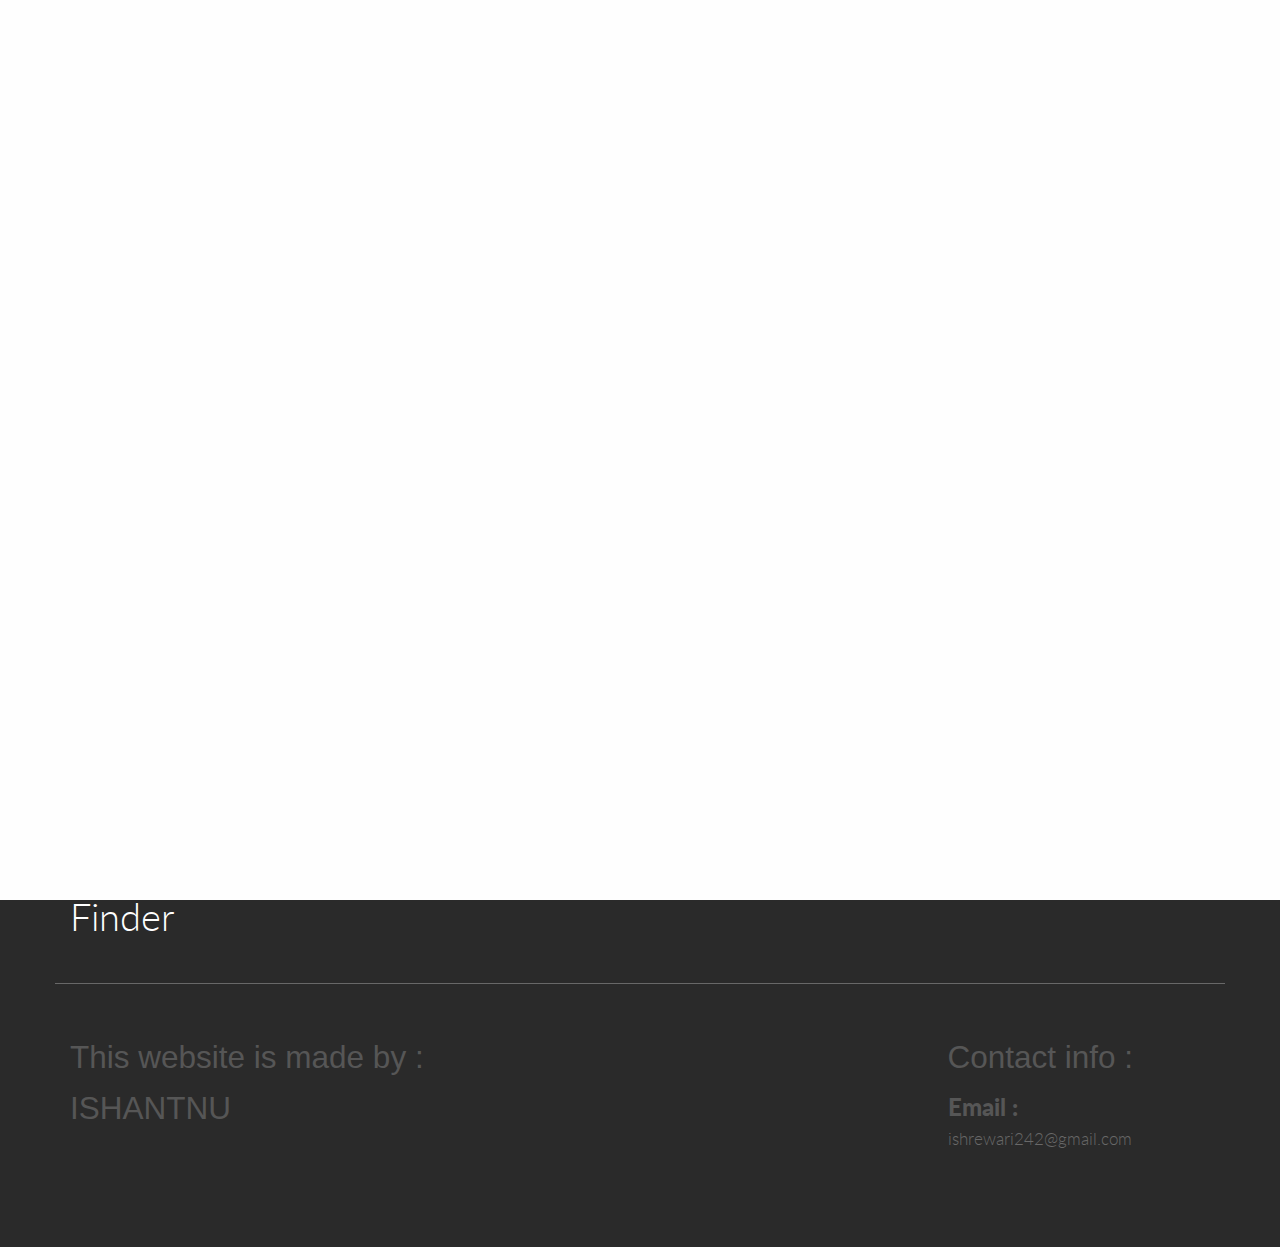
<file: Accomodation_finder-master/index.html>
<!doctype html>
<!--[if lt IE 7]>      <html class="no-js lt-ie9 lt-ie8 lt-ie7" lang=""> <![endif]-->
<!--[if IE 7]>         <html class="no-js lt-ie9 lt-ie8" lang=""> <![endif]-->
<!--[if IE 8]>         <html class="no-js lt-ie9" lang=""> <![endif]-->
<!--[if gt IE 8]><!--> <html class="no-js" lang=""> <!--<![endif]-->
    <head>
        <meta charset="utf-8">
        <meta http-equiv="X-UA-Compatible" content="IE=edge,chrome=1">
        <title>Accomodation Finder</title>
        <meta name="description" content="">
        <meta name="viewport" content="width=device-width, initial-scale=1">
        <link rel="apple-touch-icon" href="apple-touch-icon.png">

        <!--<link href='https://fonts.googleapis.com/css?family=Titillium+Web:400,200,300,600,700' rel='stylesheet' type='text/css'>-->
        <link rel="stylesheet" href="assets/css/fonticons.css">
        <link rel="stylesheet" href="assets/fonts/stylesheet.css">
        <link rel="stylesheet" href="assets/css/font-awesome.min.css">
        <link rel="stylesheet" href="assets/css/bootstrap.min.css">
        <!--        <link rel="stylesheet" href="assets/css/bootstrap-theme.min.css">-->


        <!--For Plugins external css-->
        <link rel="stylesheet" href="assets/css/plugins.css" />

        <!--Theme custom css -->
        <link rel="stylesheet" href="assets/css/style.css">

        <!--Theme Responsive css-->
        <link rel="stylesheet" href="assets/css/responsive.css" />

        <script src="assets/js/vendor/modernizr-2.8.3-respond-1.4.2.min.js"></script>
    </head>
    <body data-spy="scroll" data-target="#navmenu">
        <!--[if lt IE 8]>
            <p class="browserupgrade">You are using an <strong>outdated</strong> browser. Please <a href="http://browsehappy.com/">upgrade your browser</a> to improve your experience.</p>
        <![endif]-->
		<div class='preloader'><div class='loaded'>&nbsp;</div></div>
        <!--Home page style-->
        <header id="main_menu" class="header">
            <div class="main_menu_bg navbar-fixed-top">
                <div class="container">
                    <div class="row">
                        <div class="nave_menu wow fadeInUp" data-wow-duration="1s">
                            <nav class="navbar navbar-default" id="navmenu">
                                <div class="container-fluid">
                                    <!-- Brand and toggle get grouped for better mobile display -->
                                    <div class="navbar-header">
                                        <button type="button" class="navbar-toggle collapsed" data-toggle="collapse" data-target="#bs-example-navbar-collapse-1" aria-expanded="false">
                                            <span class="sr-only">Toggle navigation</span>
                                            <span class="icon-bar"></span>
                                            <span class="icon-bar"></span>
                                            <span class="icon-bar"></span>
                                        </button>
                                        <a class="navbar-brand" href="#"><h1 style = "color: white;">Accomodation Finder</h1></a>
                                    </div>

                                    <!-- Collect the nav links, forms, and other content for toggling -->
                                    <div class="collapse navbar-collapse" id="bs-example-navbar-collapse-1">

                                        <ul class="nav navbar-nav navbar-right">
                                            <li class="active"><a href="#home">Home</a></li>
                                            <li><a href="form.html">Register hostel</a></li>
                                            <li><a href="search.php">Search</a></li>
                                            <!-- <li><a href="#clients">About us</a></li> -->

                                        </ul>
                                    </div>
                                </div>
                            </nav>
                        </div>
                    </div>

                </div>

            </div>
        </header> <!--End of header -->



        <!-- <section id="home" class="home">
            <div class="home-overlay-fluid">
                <div class="container">
                    <div class="row">
                        <div class="main_slider_area">
                            <div class="slider">
                                <div class="single_slider wow fadeIn" data-wow-duration="2s">
                                    <h3 style="color:white;">Hey, there!</h3>
                                    <h3 style="color:white;">Finding your stay just got easier....</h3>
                                </div>

                            </div>
                        </div>
                    </div>
                </div>
            </div>
        </section> -->

        <div id="myCarousel" class="carousel slide" data-ride="carousel">
            <!-- Indicators -->
            <ol class="carousel-indicators">
              <li data-target="#myCarousel" data-slide-to="0" class="active"></li>
              <li data-target="#myCarousel" data-slide-to="1"></li>
              <li data-target="#myCarousel" data-slide-to="2"></li>
            </ol>

            <!-- Wrapper for slides -->
            <div class="carousel-inner">

              <div class="item active">
                <img src="assets/images/1.jpg" alt="Los Angeles" style="width:100%;height:640px;">
                <div class="carousel-caption">
                  <h3>Hey, there !!</h3>
                  <p style="color:white;">find the perfect hostel !</p>
                </div>
              </div>

              <div class="item">
                <div class="slider-size">
                  <img src="assets/images/2.jpg" alt="Chicago" style="width:100%; height:640px;">
                </div>
                <div class="carousel-caption">
                  <h3>Register</h3>
                  <p style="color:white;">Register your hostel if your hostel is not listed..</p>
                </div>
              </div>

              <div class="item">
                <img src="assets/images/3.jpg" alt="New York" style="width:100%;height:640px;">
                <div class="carousel-caption">
                  <h3>Search by area</h3>
                  <p style="color:white;">Get all the hostels and PGs in the area..</p>
                </div>
              </div>

            </div>

            <!-- Left and right controls -->
            <a class="left carousel-control" href="#myCarousel" data-slide="prev">
              <span class="glyphicon glyphicon-chevron-left"></span>
              <span class="sr-only">Previous</span>
            </a>
            <a class="right carousel-control" href="#myCarousel" data-slide="next">
              <span class="glyphicon glyphicon-chevron-right"></span>
              <span class="sr-only">Next</span>
            </a>
          </div>

        <section id="register" class="register">
            <div class="container-fullwidth">
                <div class="row text-center">
                    <div class="col-sm-6 col-xs-6 no-padding">
                        <div class="single_register single_login">
                            <a href="search.php">Search for a Hostel</a>
                        </div>
                    </div>
                    <div class="col-sm-6 col-xs-6 no-padding">
                        <div class="single_register">
                            <a href="form.html">Register your Hostel</a>
                        </div>
                    </div>
                </div>
            </div>
        </section>



        <section id="footer" class="footer sections">
            <div class="container">
                <div class="row">
                    <div class="main_footer wow fadeInDown" data-wow-duration="2s">
                        <div class="col-sm-3 col-xs-12">
                            <div class="footer_logo">
                                <a href=""><h2 style="color: white";>Accomodation Finder</h2></a>
                            </div>
                        </div>

                    </div>
                </div>

                <div class="row">
                    <div class="footer_bottom_area">
                        <div class="col-sm-9 col-xs-12">
                          <h3>This website is made by :</h3>
                          <h3>ISHANTNU</h3>
                        </div>

                        <div class="col-sm-3 col-xs-12">
                          <h3>Contact info :</h3>
                          <h4>
                            <label>Email :</label>
                            <p>
                              ishrewari242@gmail.com
                            </p>
                          </h4>
                        </div>
                    </div>
                </div>

            </div>
        </section><!-- End of footer3 section -->








        <!-- STRAT SCROLL TO TOP -->

        <div class="scrollup">
            <a href="#"><i class="fa fa-chevron-up"></i></a>
        </div>

        <script src="assets/js/vendor/jquery-1.11.2.min.js"></script>
        <script src="assets/js/vendor/bootstrap.min.js"></script>
        <script src="assets/js/jquery.easypiechart.min.js"></script>

        <script src="assets/js/plugins.js"></script>
        <script src="assets/js/main.js"></script>

    </body>
</html>
</file>
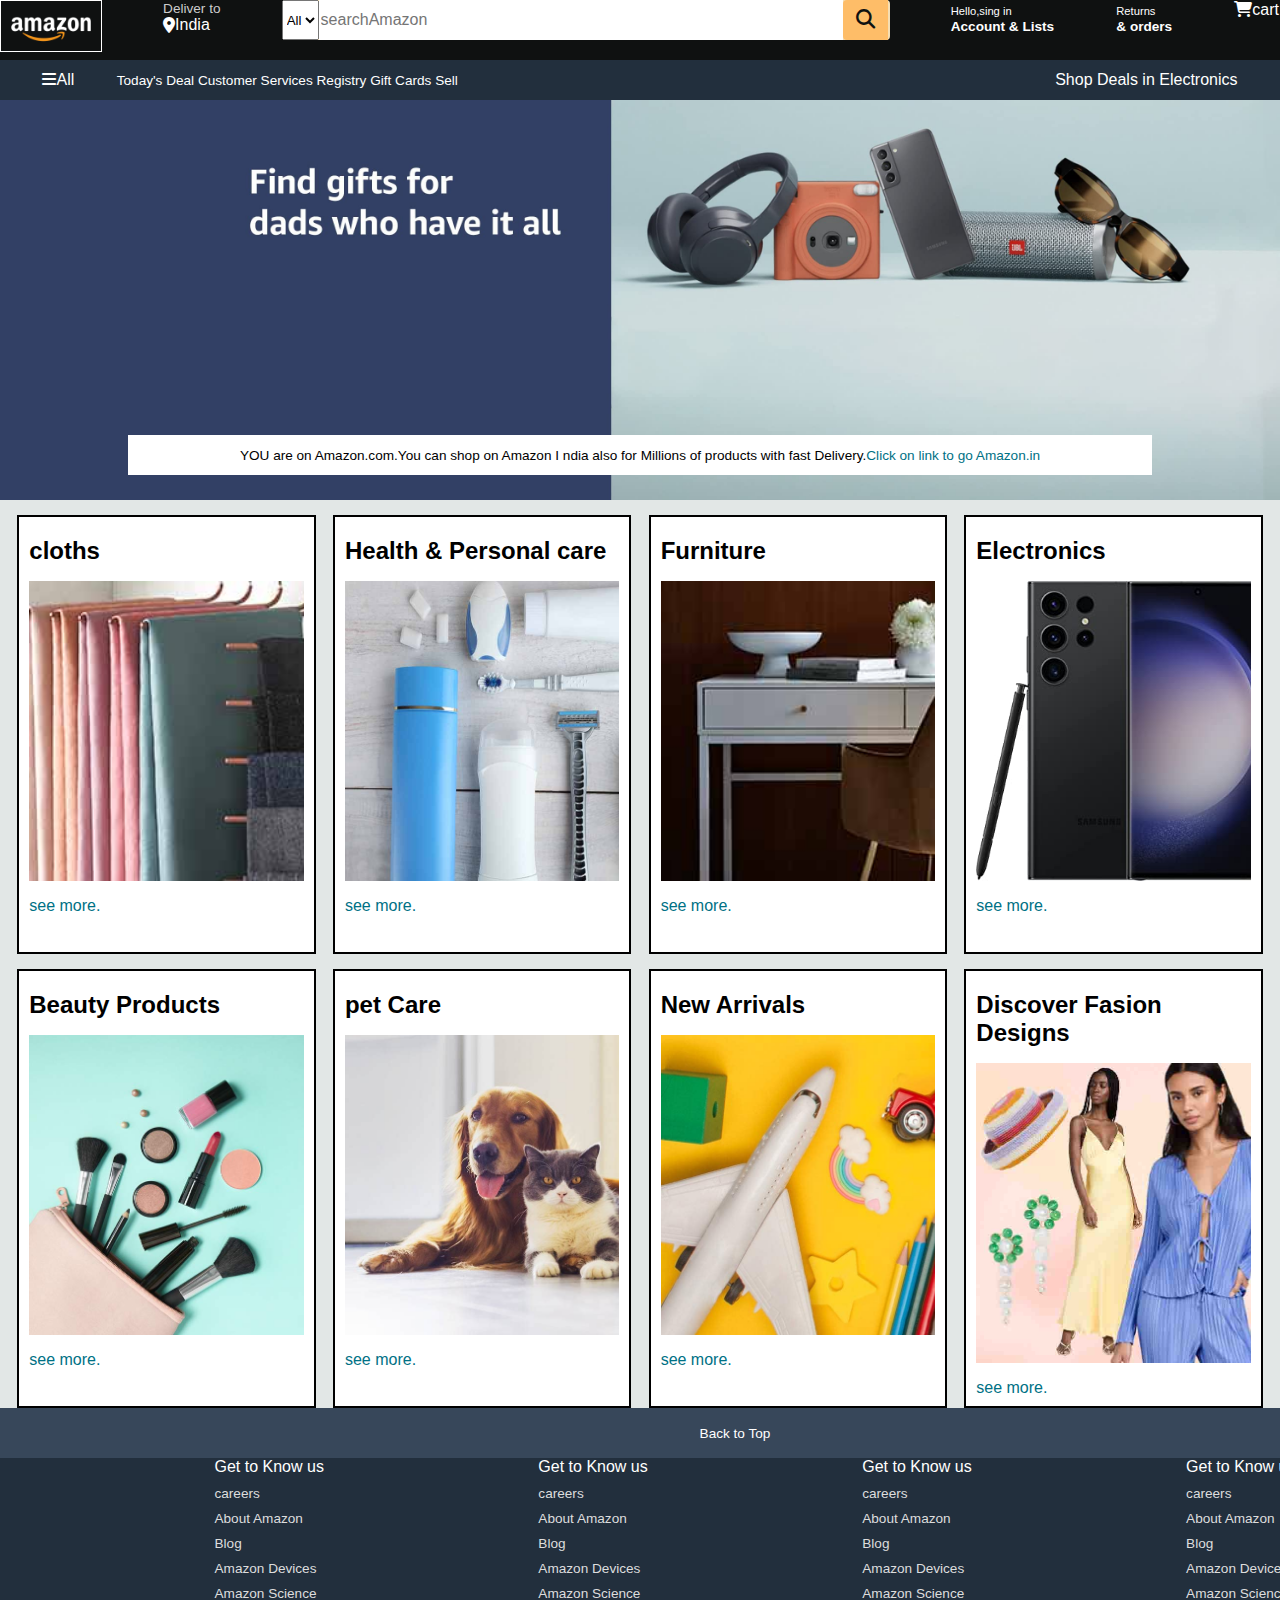
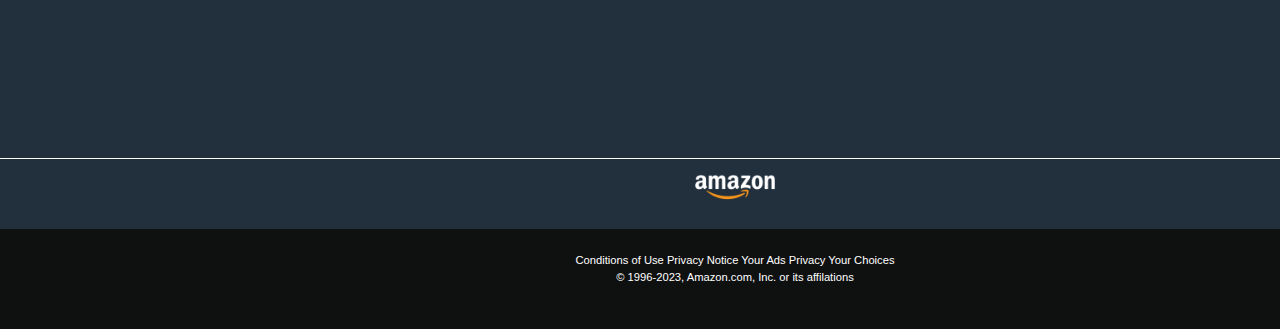
<file: amazon clone/index.html>
<!DOCTYPE html>
<html lang="en">
<head>
    <meta charset="UTF-8">
    <meta name="viewport" content="width=device-width, initial-scale=1.0">
    <title>Amazon</title>
    <link rel="stylesheet" href="amazonstyle.css">
    <link rel="stylesheet" href="https://cdnjs.cloudflare.com/ajax/libs/font-awesome/6.5.1/css/all.min.css">
</head>
<body>
  <header>
    <div class="navbar">
        <div class="nav-logo border">
            <div class="logo"></div>
        </div>
        <div class="nav-address border">
            <p class="add-first">Deliver to</p>
            <div class="add-icon">
                <i class="fa-solid fa-location-dot"></i>
                <p class="add-sec">India</p>
            </div>
        </div>
        <div class="nav-search">
            <select><option class="search-select">All</option>
                <input placeholder="searchAmazon" class="search-input">
              
              <div class="search-icon"> <i class="fa-solid fa-magnifying-glass"></i>
            </select>
        </div>
    </div>
    <div class="nav-singin border">
        <p><span>
            Hello,sing in
        </span></p>
        <p class="nav-second">Account & Lists</p>
    </div>
    <div class="nav-return border">
        <p><span>Returns</span></p>
        <p class="nav-second"> & orders</p>
    </div>
  <div class="nav- border">
    <i class="fa-solid fa-cart-shopping"></i>cart
  </div></div>
  <div class="panel">
    <div class="panel-all">
    <i class="fa-solid fa-bars"></i>All
  </div>
  <div class="panel-ops">
    <p>
        Today's Deal
    </p>
    <p>Customer Services</p>
    <p>Registry</p>
    <p>Gift Cards</p>
    <p>Sell</p>
  </div>
  <div class="panel-deal">
    <p> Shop Deals in Electronics</p>
  </div>
    </div>
  </header>  
  <div class="hero-section">
    <div class="hero-svg">
        <p>YOU are on Amazon.com.You can shop on Amazon I ndia also for Millions of products with fast Delivery.<a>Click on link to go Amazon.in </a></p>
    </div>
  </div>
  <div class="shop-section">
    <div class="box">
        <div class="box-content"><h2>cloths</h2>
    <div class="box-img" style="background-image: url('box1_image.jpg');"></div>
<p>see more.</p></div></div>
    <div class="box"> <div class="box-content"><h2>Health & Personal care</h2>
      <div class="box-img" style="background-image: url('box2_image.jpg');"></div>
  <p>see more.</p></div></div><div class="box3 box"> <div class="box-content"><h2>Furniture</h2>
    <div class="box-img" style="background-image: url('box3_image.jpg');"></div>
<p>see more.</p></div></div>
    <div class="box"> <div class="box-content"><h2>Electronics</h2>
      <div class="box-img" style="background-image: url('box4_image.jpg');"></div>
  <p>see more.</p></div></div>
  <div class="box"> <div class="box-content"><h2>Beauty Products</h2>
    <div class="box-img" style="background-image: url('box5_image.jpg');"></div>
<p>see more.</p></div></div>
<div class="box"> <div class="box-content"><h2>pet Care</h2>
  <div class="box-img" style="background-image: url('box6_image.jpg');"></div>
<p>see more.</p></div></div>
<div class="box"> <div class="box-content"><h2>New Arrivals</h2>
  <div class="box-img" style="background-image: url('box7_image.jpg');"></div>
<p>see more.</p></div></div>
<div class="box"> <div class="box-content"><h2>Discover Fasion Designs</h2>
  <div class="box-img" style="background-image: url('box8_image.jpg');"></div>
<p>see more.</p></div></div>
<footer>
  <div class="foot-panel1">
    Back to Top
  </div>
  <div class="foot-panel2">
    <ul>
     <p> Get to Know us</p>
      <a>careers</a>
      <a>About Amazon</a>
      <a>Blog</a>
      <a>
        Amazon Devices
      </a>
      <a>Amazon Science</a>
    </ul>
    <ul>
      <p> Get to Know us</p>
      <a>careers</a>
      <a>About Amazon</a>
      <a>Blog</a>
      <a>
        Amazon Devices
      </a>
      <a>Amazon Science</a>
    </ul> <ul>
      <p> Get to Know us</p>
      <a>careers</a>
      <a>About Amazon</a>
      <a>Blog</a>
      <a>
        Amazon Devices
      </a>
      <a>Amazon Science</a>
    </ul> <ul>
      <p> Get to Know us</p>
      <a>careers</a>
      <a>About Amazon</a>
      <a>Blog</a>
      <a>
        Amazon Devices
      </a>
      <a>Amazon Science</a>
    </ul>
  </div>
  <div class="foot-panel3">
    <div class="logo">
      
    </div>
  </div>
  <div class="foot-panel4">
    <div class="pages">
      <a>
                         Conditions of Use
      </a>
      <a>Privacy Notice</a>
      <a>Your Ads Privacy Your Choices</a>

    </div>
    <div class="copyright">
      &copy; 1996-2023, Amazon.com, Inc. or its affilations
    </div>
  </div>
</footer>



  </div>
</body>
</html>
</file>
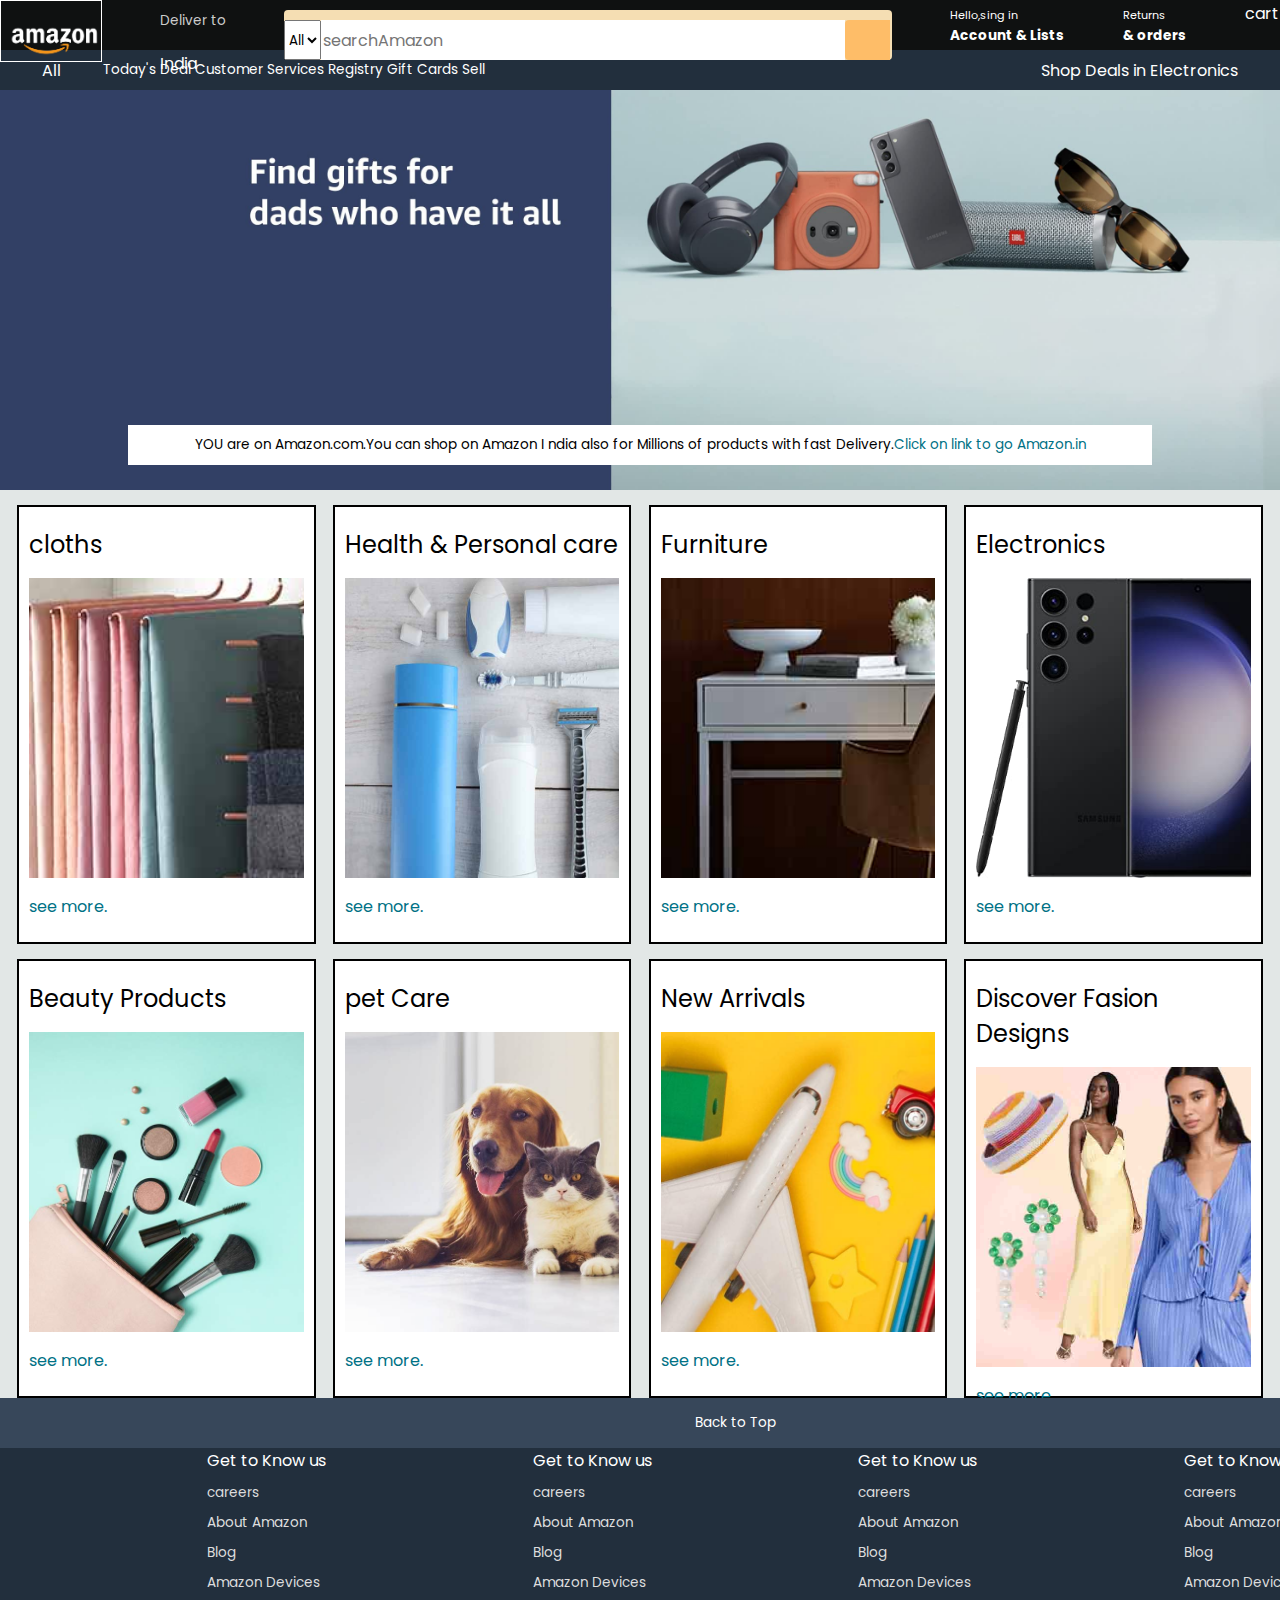
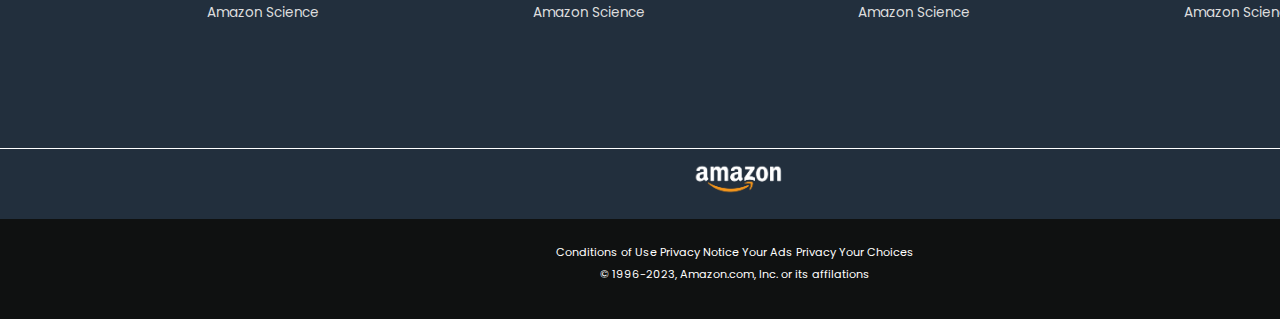
<file: amazonclone.html>
<!DOCTYPE html>
<html lang="en">
<head>
    <meta charset="UTF-8">
    <meta name="viewport" content="width=device-width, initial-scale=1.0">
    <title>Amazon</title>
    <link rel="stylesheet" href="amazonstyle.css" />
    <link rel="preconnect" href="https://fonts.googleapis.com" />
<link rel="preconnect" href="https://fonts.gstatic.com" crossorigin />
<link href="https://fonts.googleapis.com/css2?family=Poppins&display=swap" rel="stylesheet" />
</head>
<body>
  <header>
    <div class="navbar">
        <div class="nav-logo border">
            <div class="logo"></div>
        </div>
        <div class="nav-address border">
            <p class="add-first">Deliver to</p>
            <div class="add-icon">
                <i class="fa-solid fa-location-dot"></i>
                <p class="add-sec">India</p>
            </div>
        </div>
        <div class="nav-search">
            <select><option class="search-select">All</option>
                <input placeholder="searchAmazon" class="search-input">
              
              <div class="search-icon"> <i class="fa-solid fa-magnifying-glass"></i>
            </select>
        </div>
    </div>
    <div class="nav-singin border">
        <p><span>
            Hello,sing in
        </span></p>
        <p class="nav-second">Account & Lists</p>
    </div>
    <div class="nav-return border">
        <p><span>Returns</span></p>
        <p class="nav-second"> & orders</p>
    </div>
  <div class="nav- border">
    <i class="fa-solid fa-cart-shopping"></i>cart
  </div></div>
  <div class="panel">
    <div class="panel-all">
    <i class="fa-solid fa-bars"></i>All
  </div>
  <div class="panel-ops">
    <p>
        Today's Deal
    </p>
    <p>Customer Services</p>
    <p>Registry</p>
    <p>Gift Cards</p>
    <p>Sell</p>
  </div>
  <div class="panel-deal">
    <p> Shop Deals in Electronics</p>
  </div>
    </div>
  </header>  
  <div class="hero-section">
    <div class="hero-svg">
        <p>YOU are on Amazon.com.You can shop on Amazon I ndia also for Millions of products with fast Delivery.<a>Click on link to go Amazon.in </a></p>
    </div>
  </div>
  <div class="shop-section">
    <div class="box">
        <div class="box-content"><h2>cloths</h2>
    <div class="box-img" style="background-image: url('box1_image.jpg');"></div>
<p>see more.</p></div></div>
    <div class="box"> <div class="box-content"><h2>Health & Personal care</h2>
      <div class="box-img" style="background-image: url('box2_image.jpg');"></div>
  <p>see more.</p></div></div><div class="box3 box"> <div class="box-content"><h2>Furniture</h2>
    <div class="box-img" style="background-image: url('box3_image.jpg');"></div>
<p>see more.</p></div></div>
    <div class="box"> <div class="box-content"><h2>Electronics</h2>
      <div class="box-img" style="background-image: url('box4_image.jpg');"></div>
  <p>see more.</p></div></div>
  <div class="box"> <div class="box-content"><h2>Beauty Products</h2>
    <div class="box-img" style="background-image: url('box5_image.jpg');"></div>
<p>see more.</p></div></div>
<div class="box"> <div class="box-content"><h2>pet Care</h2>
  <div class="box-img" style="background-image: url('box6_image.jpg');"></div>
<p>see more.</p></div></div>
<div class="box"> <div class="box-content"><h2>New Arrivals</h2>
  <div class="box-img" style="background-image: url('box7_image.jpg');"></div>
<p>see more.</p></div></div>
<div class="box"> <div class="box-content"><h2>Discover Fasion Designs</h2>
  <div class="box-img" style="background-image: url('box8_image.jpg');"></div>
<p>see more.</p></div></div>
<footer>
  <div class="foot-panel1">
    Back to Top
  </div>
  <div class="foot-panel2">
    <ul>
     <p> Get to Know us</p>
      <a>careers</a>
      <a>About Amazon</a>
      <a>Blog</a>
      <a>
        Amazon Devices
      </a>
      <a>Amazon Science</a>
    </ul>
    <ul>
      <p> Get to Know us</p>
      <a>careers</a>
      <a>About Amazon</a>
      <a>Blog</a>
      <a>
        Amazon Devices
      </a>
      <a>Amazon Science</a>
    </ul> <ul>
      <p> Get to Know us</p>
      <a>careers</a>
      <a>About Amazon</a>
      <a>Blog</a>
      <a>
        Amazon Devices
      </a>
      <a>Amazon Science</a>
    </ul> <ul>
      <p> Get to Know us</p>
      <a>careers</a>
      <a>About Amazon</a>
      <a>Blog</a>
      <a>
        Amazon Devices
      </a>
      <a>Amazon Science</a>
    </ul>
  </div>
  <div class="foot-panel3">
    <div class="logo">
      
    </div>
  </div>
  <div class="foot-panel4">
    <div class="pages">
      <a>
                         Conditions of Use
      </a>
      <a>Privacy Notice</a>
      <a>Your Ads Privacy Your Choices</a>

    </div>
    <div class="copyright">
      &copy; 1996-2023, Amazon.com, Inc. or its affilations
    </div>
  </div>
</footer>



  </div>
</body>
</html>
</file>
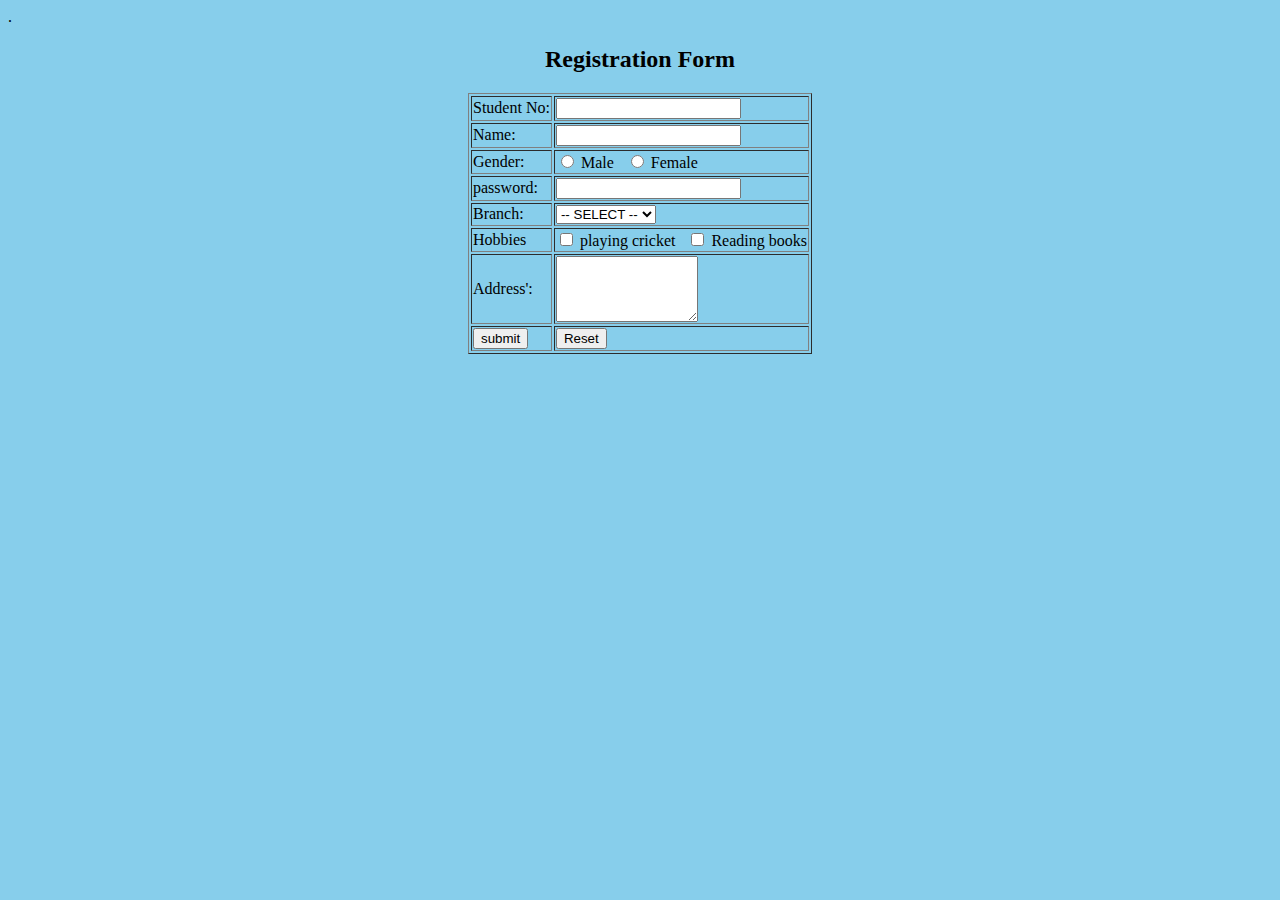
<file: form.html>
<head>
<title>: Registration Form, </title>
</head>
<body bgcolor="skyblue">
<form name = "trmi">.
<center> <h2> Registration Form </h2> </center>
<table align="center" border=1>
<tr>
<td> Student No: </td>
<td> <input type="text" name="sno"></input></td> </tr>
<tr>
<td> Name: </td> <td> <input type=" =tex name="name"> </input></td>
</tr>
<tr>
<td> Gender: </td> 
<td>
<input type="radio" name= *gen"> Male </inputs>
&nbsp
<input type="radio" name = "gen"> Female </input>
</td>
</tr>
<tr>
<td> password: </td>
<td><input type="password" name="pwd"> </input>
</td> </tr>
<tr>
<td> Branch:</td>
<td> <select [name="coding languages"] [size="5"]>
<option>-- SELECT -- </option>
<option> CSE </option>
<option> ECE </option>
<option> EEE </option>
<option> MECH </option>
</td> </tr>
<tr>
<td> Hobbies </td>
<td> <input type="checkbox" name = "hb">
playing cricket <l input> &nbsp <input type="checkbox" name = "hb"> Reading books </input> </td>
</tr>
<tr>
<td> Address': </td>
<td> <textarea name="addrs" rows=4 cols=15>

</textarea> </td></tr>
<tr>
<td><input type="submit" name= "Subm" value="submit">
</input> </td>
<td><input type = "Reset" name="rs" value="Reset">
</input> </td> </tr> </table>
<Horm> </body>
</html>
</file>
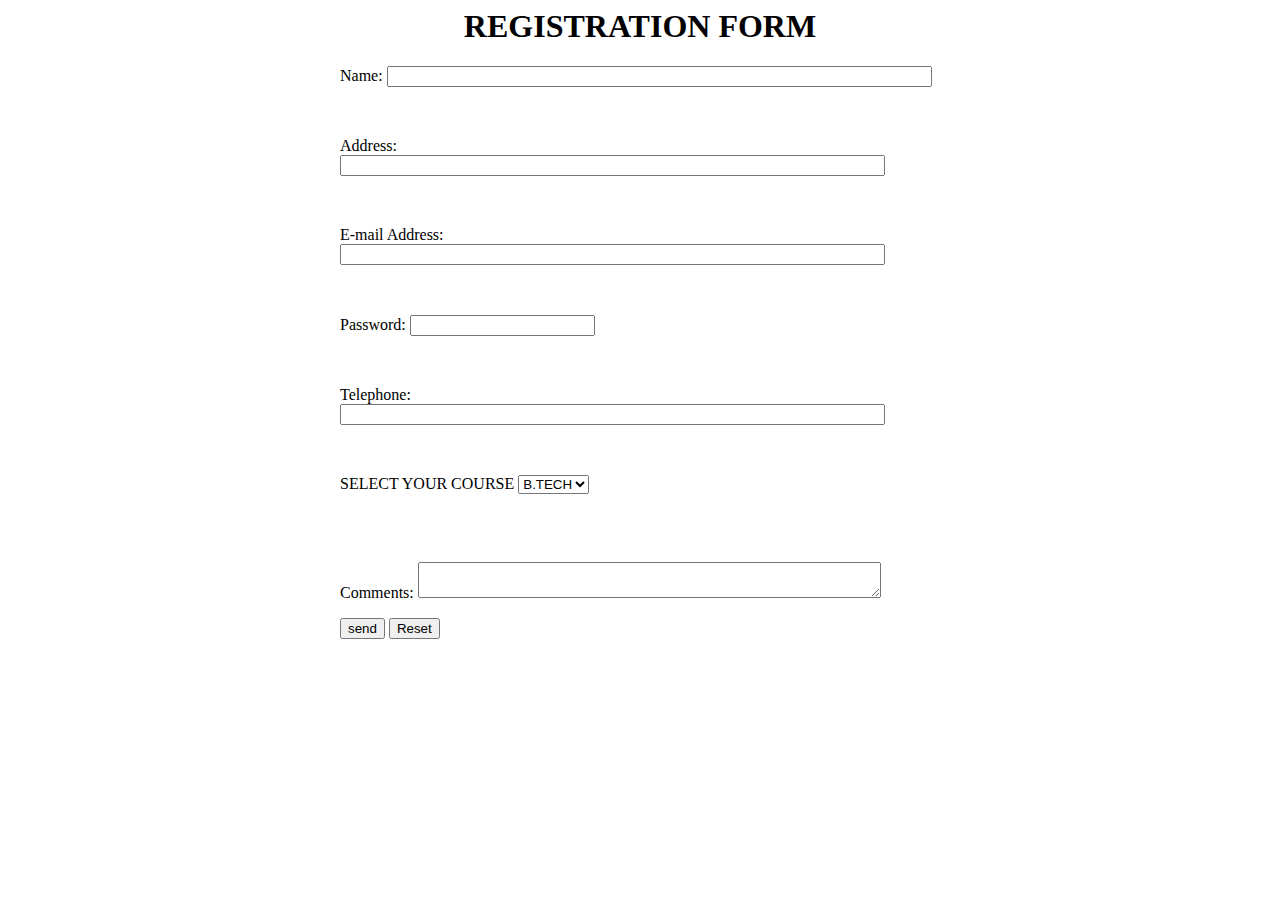
<file: formreg.html>
<html>
<head>
<script>
function Validateform() {
var name = document.forms.RegForm.Name.value;
var email = document.forms.RegForm.EMail.value;
var phone = document.forms.RegForm.Telephone.value;
var what = document.forms.RegForm.Subject.value;
var password = document.forms.RegForm.Password.value;
var address = document.forms.RegForm.Address.value;
var regEmail=/^\w+([\.-]?\w+)*@\w+([\.-]?\w+)*(\.\w{2,3})+$/g;
var regPhone=/^\d{10}$/g;
var regName = /^\d+$/g;
if (name == "" || regName.test(name)) {
window.alert("Please enter your name properly.");
name.focus();
return false;
}
if (address == "") {
window.alert("Please enter your address.");
address.focus();
return false;
}
if (email == "" || !regEmail.test(email)) {
window.alert("Please enter a valid e-mail address.");
email.focus();
return false;
}
if (password == "") {
alert("Please enter your password");
password.focus();
return false;
}
if(password.length <6){
alert("Password should be atleast 6 character long");
password.focus();
return false;
}
if (phone == "" || !regPhone.test(phone)) {
alert("Please enter valid phone number.");
phone.focus();
return false;
}
if (what.selectedIndex == -1) {
alert("Please enter your course.");
what.focus();
return false;
}
return true;
}
</script>
<style>
div {
box-sizing: border-box;
width: 100%;
border: 100px solid black;
float: left;
align-content: center;
align-items: center;
}
form {
margin: 0 auto;
width: 600px;
}
</style>
</head>
<body>
<h1 style="text-align: center;">REGISTRATION FORM</h1>
<form name="RegForm" onsubmit="return Validateform()"
method="post">
<p>Name: <input type="text" size="65" name="Name" /></p>
<br />
<p>Address: <input type="text" size="65" name="Address" />
</p>
<br />
<p>E-mail Address: <input type="text" size="65" name="EMail"
/></p>
<br />
<p>Password: <input type="password" name="Password" /></p>
<br />
<p>Telephone: <input type="text" size="65" name="Telephone"
/></p>
<br />
<p>
SELECT YOUR COURSE
<select type="text" value="" name="Course">
<option>B.TECH</option>
<option>BBA</option>
<option>BCA</option>
<option>B.COM</option>
</select>
</p>
<br />
<br />
<p>Comments: <textarea cols="55" name="Comment">
</textarea></p>
<p>
<input type="submit" value="send" name="Submit" />
<input type="reset" value="Reset" name="Reset" />
</p>
</form>
</body>
</html>
</file>
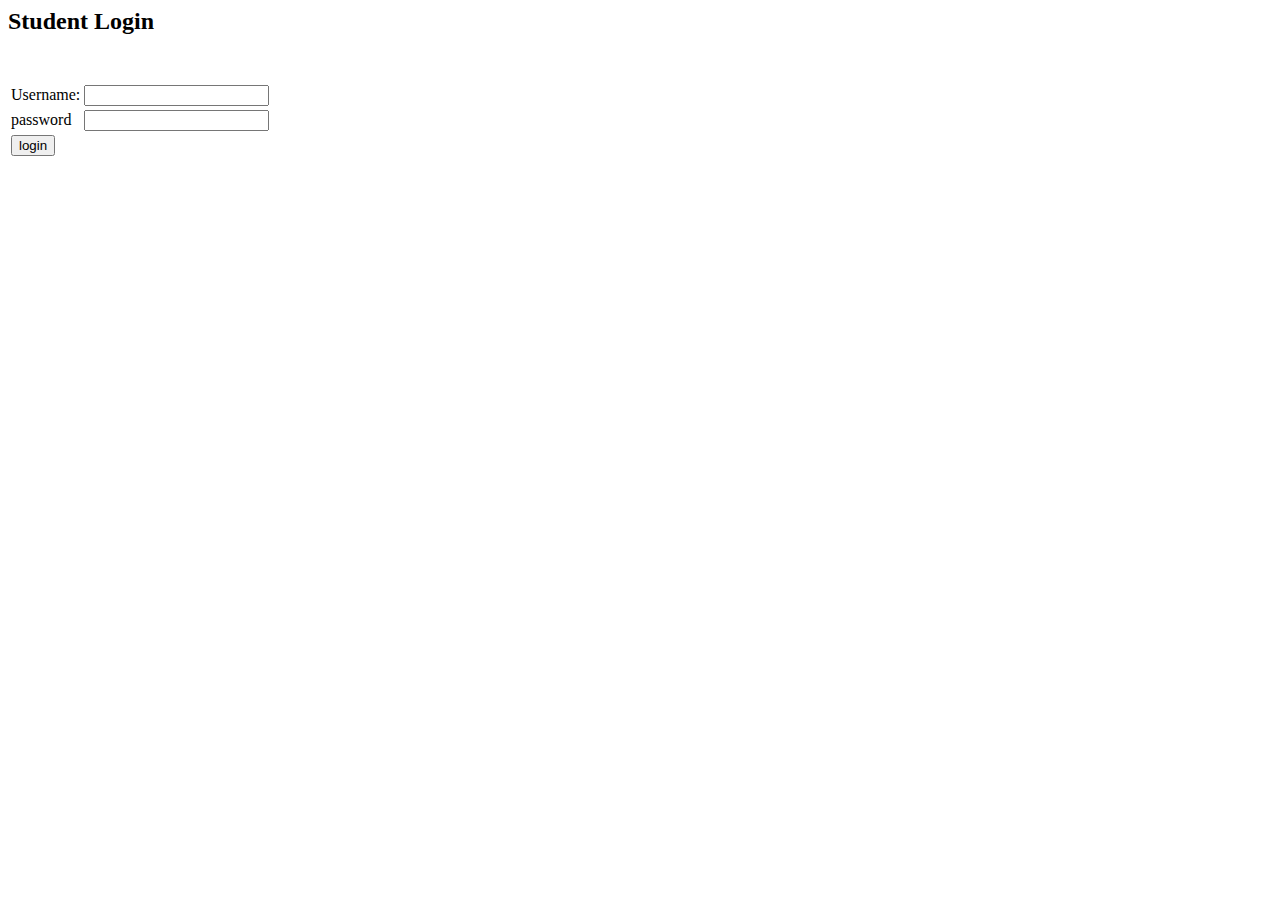
<file: html.html>
<html>
<head>
<title>login </title>
</head>
<body>
<centr><h2>Student Login <h2></centre>
<br>
<table align="centre"><tr><td>Username:</td>
<td><input type="text"></input></td></tr>
<tr>
<td>password</td>
<td><input type="password"></input></td>
</tr><tr><td colspan="2" align="centre">
<input type="button" value="login">

</input>
</td>
</tr>
</body>
</html>
</file>
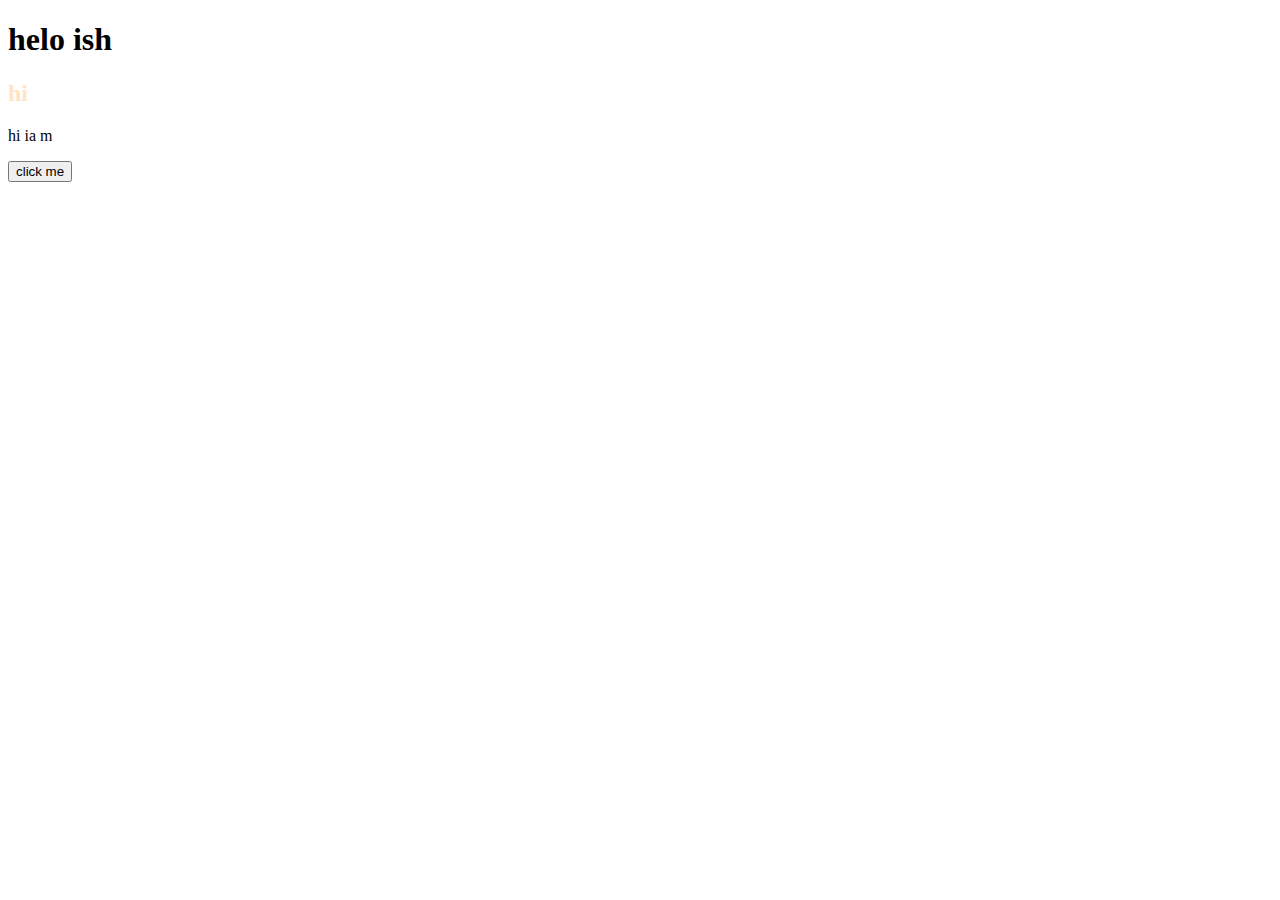
<file: i.html>
<!DOCTYPE html>
<html lang="en">
<head>
    <link rel="stylesheet" href="style.css">
    <meta charset="UTF-8">
    <meta name="viewport" content="width=device-width, initial-scale=1.0">
    <title>Document</title>
</head>
<body>
    <h1>helo ish</h1>
    <h2 style="color: bisque;" >hi</h2>
    <p>hi ia m</p>
    <button>click me</button>
    
</body>
</html>
</file>
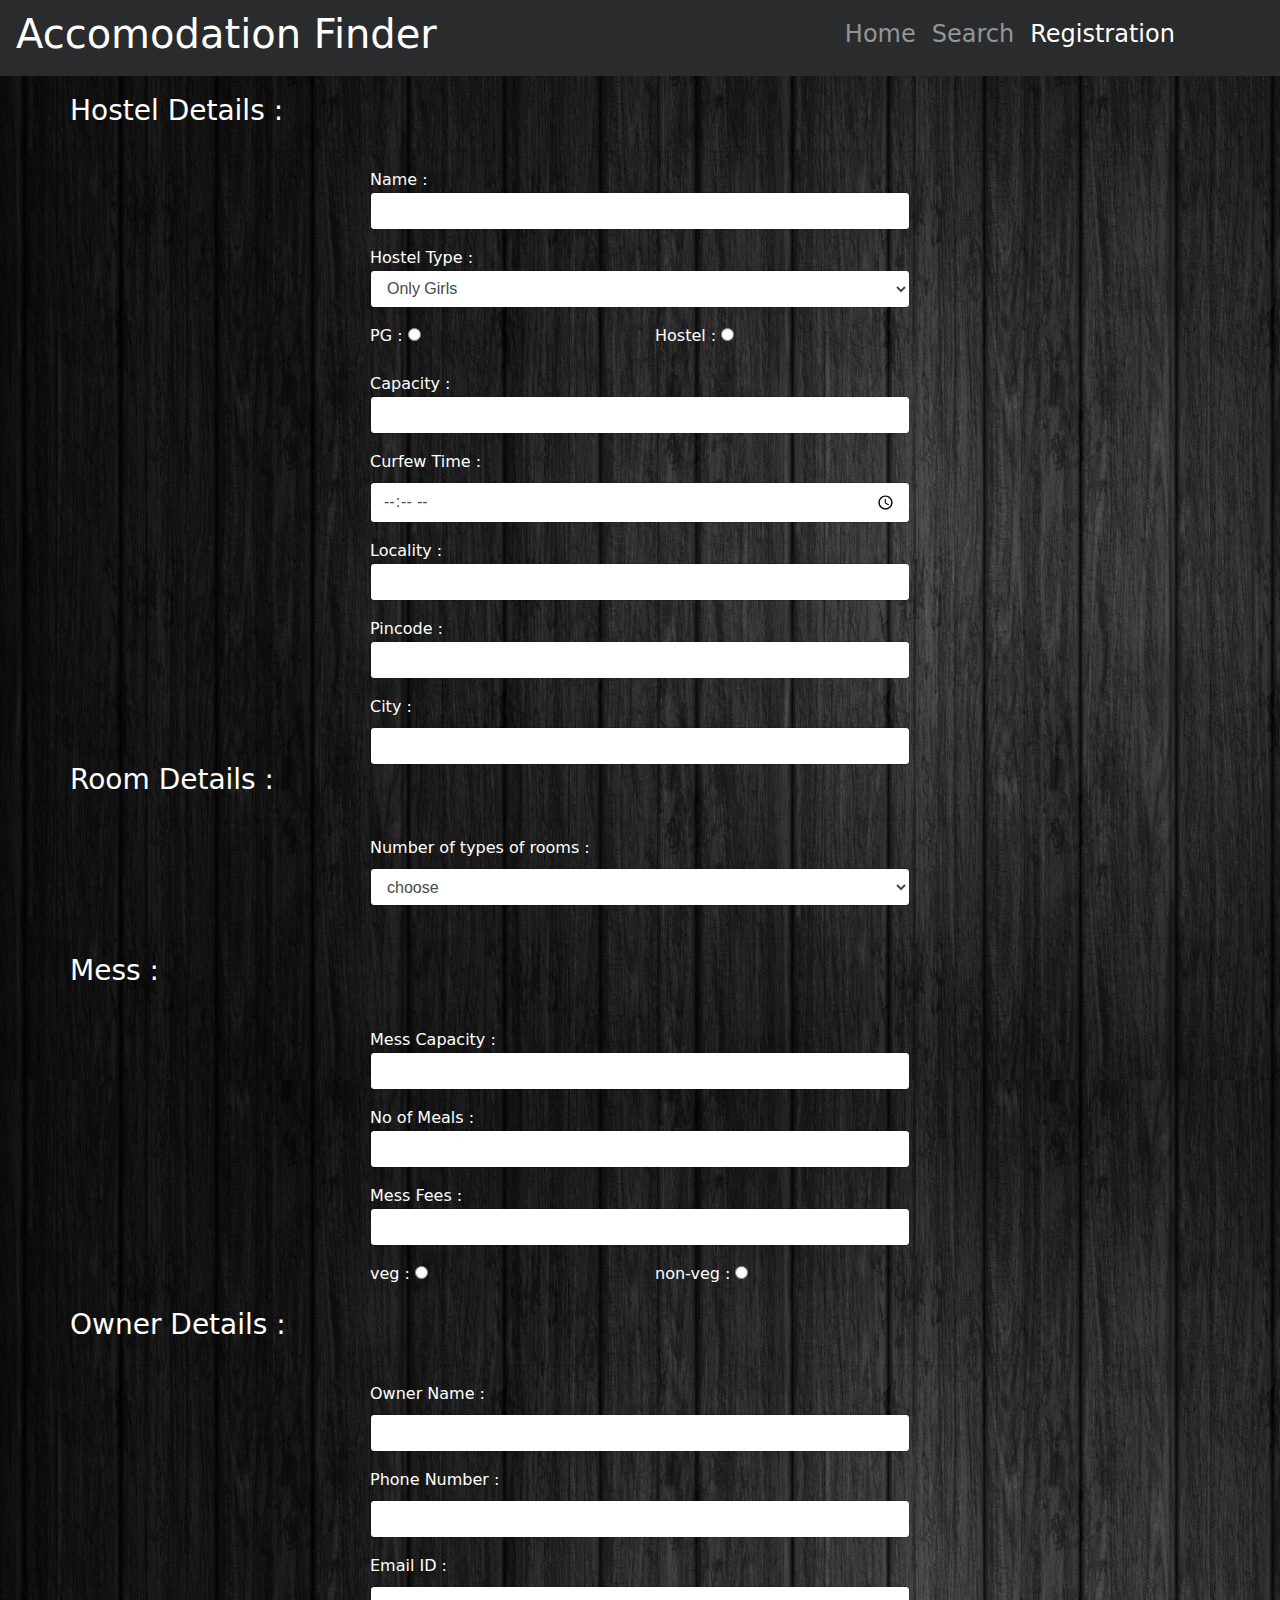
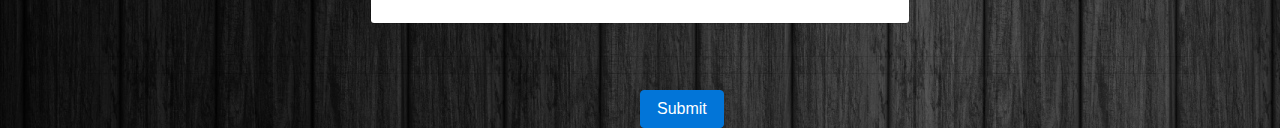
<file: Accomodation_finder-master/form.html>
<!doctype html>
<html lang="en">
  <head>
    <title>Accomodation Finder</title>    <!-- Required meta tags -->
    <meta charset="utf-8">
    <meta name="viewport" content="width=device-width, initial-scale=1, shrink-to-fit=no">

    <!-- Bootstrap CSS -->
    <style>
    body{
      background-image: url("assets/images/4.jpg");
    }
    </style>

    <link rel="stylesheet" href="bootstrap/css/bootstrap.min.css">
  </head>
  <body class="text-white">

    <nav class="navbar navbar-toggleable-md navbar-inverse fixed-top bg-inverse">
      <button class="navbar-toggler navbar-toggler-right" type="button" data-toggle="collapse" data-target="#navbarCollapse" aria-controls="navbarCollapse" aria-expanded="false" aria-label="Toggle navigation">
        <span class="navbar-toggler-icon"></span>
      </button>
      <a class="navbar-brand" href="#"><h1>Accomodation Finder</h1></a>
      <div class="collapse navbar-collapse" id="navbarCollapse">

        <form class="form-inline mt-2 mt-md-0 mr-auto">

        </form>
        <ul class="navbar-nav " style="margin-right:10%">
          <li class="nav-item">
            <a class="nav-link" href="index.html"><h4>Home</h4><span class="sr-only">(current)</span></a>
          </li>
          <li class="nav-item">
            <a class="nav-link" href="search.php"><h4>Search</h4><span class="sr-only">(current)</span></a>
          </li>
          <li class="nav-item active">
            <a class="nav-link" href="#"><h4>Registration</h4><span class="sr-only">(current)</span></a>
          </li>
        </ul>

      </div>
    </nav>

<br /><br /><br/>

</br/>

    <div class="container">
      <form action = "submit.php" method = "post">
        <div class="row">
          <h3>Hostel Details :</h3>
        </div>
        <hr />
        <div class="row">
          <div class="col-lg-6 offset-lg-3 col-md-8 offset-md-2 col-sm-10 offset-sm-1 col-xs-10 offset-xs-1">
              <div class="form-group">
                  <span for="name">Name :</span>
                  <input class="form-control" type="text" name="name" id="name"/>
              </div>
              <div class="form-group">
                <span for="type">Hostel Type :</span>
                <br />
                <select name = "type" class="form-control">
                  <option value="Girls">Only Girls</option>
                  <option value="Boys">Only Boys</option>
                  <option value="Both">No Constraints</option>
                </select>
              </div>
              <div class="form-group">
                <div class="row">
                  <div class="col-sm-6">
                    <label class="radio-inline">
                      PG      :      <input type="radio" name="hostel_pg" value = '0'/>
                    </label>
                  </div>
                  <div class="col-sm-6">
                    <label class="radio-inline">
                      Hostel     :      <input type="radio" name="hostel_pg" value = '1'/>
                    </label>
                  </div>
                </div>
              </div>
              <div class="form-group">
                <span for="capacity">Capacity :</span>
                <input class="form-control" type="number" min="1" id="lname" name="capacity" />
              </div>

              <div class="form-group">
                <label for="curfew">Curfew Time :</label>
                <input class="form-control" type="time" name="curfew" id="curfew"/>
              </div>
              <div class="form-group">
                <span for="locality">Locality :</span>
                <input class="form-control" type="text" id="locality" name="locality" />
              </div>
              <div class="form-group">
                <span for="pincode">Pincode :</span>
                <input class="form-control" type="text" id="pincode" name="pincode" />
              </div>
              <div class="from-group">
                <label for="city">City :</label>
                <input id="city" name="city" type="text" class="form-control" />

              </div>
          </div>
        </div>
        <div class="row">
          <h3>Room Details :</h3>
        </div>
        <hr />
        <div class="row">
          <div class="col-lg-6 offset-lg-3 col-md-8 offset-md-2 col-sm-10 offset-sm-1 col-xs-10 offset-xs-1">
            <div class="form-group">
              <label for="no">Number of types of rooms :</label>
              <select name="nos" class = "form-control" onchange="addroomforms(this);">
                <option value="choose" selected >choose</option>
                <option value="1">1</option>
                <option value="2">2</option>
                <option value="3">3</option>
                <option value="4">4</option>
              </select>
            </div>
          </div>
        </div>
        <hr />

        <div class="row">
          <div class="col-lg-6 offset-lg-3 col-md-8 offset-md-2 col-sm-10 offset-sm-1 col-xs-10 offset-xs-1">
            <div id="room">
            </div>
          </div>
        </div>

        <div class="row">
          <h3>Mess :</h3>
        </div>
        <hr />
        <div class="row">
          <div class="col-lg-6 offset-lg-3 col-md-8 offset-md-2 col-sm-10 offset-sm-1 col-xs-10 offset-xs-1">
            <div class="form-group">
              <span for="mess_capacity">Mess Capacity :</span>
              <input id="mess_capacity" type="number" min="1" name="mess_capacity" class="form-control"/>
            </div>
            <div class="form-group">
              <span for="no_of_meals">No of Meals :</span>
              <input class="form-control" type="number" min="1" name="no_of_meals" id="no_of_meals" />
            </div>
            <div class="form-group">
              <span for="mess_fees">Mess Fees :</span>
              <input class="form-control" name="mess_fees" min="1" type="number" id="mess_fees" />
            </div>
            <div class="form-group">
              <div class="row">
                <div class="col-sm-6">
                  <label class="radio-inline">
                    veg      :      <input type="radio" name="veg_nonveg" value= '1'/>
                  </label>
                </div>
                <div class="col-sm-6">
                  <label class="radio-inline">
                    non-veg     :      <input type="radio" name="veg_nonveg" value = '0'/>
                  </label>
                </div>
              </div>
            </div>

          </div>
        </div>
        <div class="row">
          <h3>Owner Details :</h3>
        </div>
        <hr />
        <div class="row">
          <div class="col-lg-6 offset-lg-3 col-md-8 offset-md-2 col-sm-10 offset-sm-1 col-xs-10 offset-xs-1">
            <div class="form-group">
              <label for="owner_name">Owner Name :</label>
              <input type = "text" id="owner_name" name ="owner_name" class="form-control"/>
            </div>
            <div class="form-group">
              <label for="owner_phone">Phone Number :</label>
              <input type="tel" id="owner_phone" name="owner_phone" class="form-control" onkeyup="checkPhone(this)"/>
              <p id="validation">

              </p>
            </div>
            <div class="form-group">
              <label for="owner_email">Email ID :</label>
              <input type="email" id="owner_email" name="owner_email" class="form-control"/>
            </div>
          </div>
        </div>
        <hr />
        <hr />
        <div class="row">
          <div class="col-xs-12 offset-lg-6 offset-md-6 offset-sm-6 offset-xs-6">
            <div >
              <button type="submit" class="btn btn-primary" id="sub">Submit</button>
            </div>
          </div>
        </div>
      </form>
    </div>

    <!-- Optional JavaScript -->

    <!-- jQuery first, then Popper.js, then Bootstrap JS -->
    <!-- <script src="bootstrap/js/bootstrap.min.js"></script> -->
    <script src="//code.jquery.com/jquery-1.11.0.min.js"></script>
    <script scr="javascript/first.js" type="text/javascript"></script>
    <script>
    var no_of_rooms = 0;



    function addroomforms(sel){
      // var value1 = document.getElementById('no').value;
      var value1 = sel.options[sel.selectedIndex].text;
      for(var i=0;i<value1;i++){
        addRoom();
      }
      // var va = document.getElementById('no').value = value1;
    }

    function addRoom(){
      no_of_rooms++;
      // document.getElementById('no').innerHTML = "Types of Rooms ::" + no_of_rooms;
      var main = document.getElementById('room');

      var second = document.createElement('div');
      second.className = "form-group";
      var span = document.createElement("span");
      var t = document.createTextNode("Room Capacity :");
      span.appendChild(t);
      var input = document.createElement("input");
      input.name = "capacity" + no_of_rooms;
      input.className = "form-control";
      input.type = "number";
      input.id = "capacity" + no_of_rooms;
      second.appendChild(span);
      second.appendChild(input);

      var third = document.createElement('div');
      third.className = "form-group";
      var span = document.createElement("span");
      var t = document.createTextNode("No of Rooms :");
      span.appendChild(t);
      var input = document.createElement("input");
      input.type= "number";
      input.className = "form-control";
      input.name = "no_of_rooms" + no_of_rooms;
      input.id = "no_of_rooms" + no_of_rooms;
      third.appendChild(span);
      third.appendChild(input);

      var fourth = document.createElement('div');
      fourth.className = "form-group";
      var span = document.createElement("span");
      var t = document.createTextNode("Fees :");
      span.appendChild(t);
      var input = document.createElement("input");
      input.className = "form-control";
      input.type = "number";
      input.min = "100";
      input.name = "fees" + no_of_rooms;
      input.id = "fees" + no_of_rooms;
      fourth.appendChild(span);
      fourth.appendChild(input);

      var fifth = document.createElement('div');
      fifth.className = "form-group";
      var label = document.createElement("label");
      var t = document.createTextNode("Wifi : ");
      label.appendChild(t);
      var input = document.createElement("input");
      input.type ="checkbox";
      input.value = '1';
      input.name = "wifi" + no_of_rooms;
      input.id = "wifi" + no_of_rooms;
      label.appendChild(input);
      fifth.appendChild(label);
      // fifth.appendChild(input);

      var sixth = document.createElement('div');
      sixth.className = "form-group";
      var label = document.createElement("label");
      var t = document.createTextNode("AC : ");
      label.appendChild(t);
      var input = document.createElement("input");
      input.type ="checkbox";
      input.name = "ac" + no_of_rooms;
      input.value = '1';
      input.id = "ac" + no_of_rooms;
      label.appendChild(input);
      sixth.appendChild(label);

      var seven = document.createElement('div');
      seven.className = "form-group";
      var label = document.createElement("label");
      var t = document.createTextNode("Attached Bathroom : ");
      label.appendChild(t);
      var input = document.createElement("input");
      input.type ="checkbox";
      input.name = "bathroom" + no_of_rooms;
      input.value = '1';
      input.id = "bathroom" + no_of_rooms;
      label.appendChild(input);
      seven.appendChild(label);

      main.appendChild(second);
      main.appendChild(third);
      main.appendChild(fourth);
      main.appendChild(fifth);
      main.appendChild(sixth);
      main.appendChild(seven);
      main.appendChild(document.createElement('hr'));
    }



    // $(document).ready(function() {
    //    $('#sub').click(function() {
    //       $.ajax({
    //          url: 'submit.php',
    //          type: "POST",
    //          dataType: 'json',
    //          data: { 'no' : no_of_rooms },
    //          error: function(XMLHttpRequest, textStatus, errorThrown) {
    //             //case error
    //           }
    //        });
    //     });
    // });

    function checkPhone(sel){
      var value = document.getElementById('owner_phone').value;

      if ( value.length != 10){
        document.getElementById('sub').disabled = true;
        document.getElementById('validation').innerHTML = "Phone number should have 10 digits";
      }
      else{
        document.getElementById('validation').innerHTML = "";
        var xmlhttp = new XMLHttpRequest();
        xmlhttp.onreadystatechange = function() {
            if (this.readyState == 4 && this.status == 200) {
                document.getElementById("validation").innerHTML = this.responseText;
                if(this.responseText == ""){
                  document.getElementById('sub').disabled = false;
                }else{
                  document.getElementById('sub').disabled = true;
                }
            }
        };
        xmlhttp.open("GET", "phoneValidation.php?q=" + value, true);
        xmlhttp.send();
      }
    }
    </script>
    <script src="https://code.jquery.com/jquery-3.2.1.slim.min.js" integrity="sha384-KJ3o2DKtIkvYIK3UENzmM7KCkRr/rE9/Qpg6aAZGJwFDMVNA/GpGFF93hXpG5KkN" crossorigin="anonymous"></script>
    <script src="https://cdnjs.cloudflare.com/ajax/libs/popper.js/1.11.0/umd/popper.min.js" integrity="sha384-b/U6ypiBEHpOf/4+1nzFpr53nxSS+GLCkfwBdFNTxtclqqenISfwAzpKaMNFNmj4" crossorigin="anonymous"></script>
    <script src="https://maxcdn.bootstrapcdn.com/bootstrap/4.0.0-beta/js/bootstrap.min.js" integrity="sha384-h0AbiXch4ZDo7tp9hKZ4TsHbi047NrKGLO3SEJAg45jXxnGIfYzk4Si90RDIqNm1" crossorigin="anonymous"></script>
  </body>
</html>
</file>
<file: Accomodation_finder-master/assets/css/fonticons.css>
@font-face {
	font-family: 'Linearicons-Free';
	src:url('../fonts/Linearicons-Free.eot?w118d');
	src:url('../fonts/Linearicons-Free.eot?#iefixw118d') format('embedded-opentype'),
		url('../fonts/Linearicons-Free.woff2?w118d') format('woff2'),
		url('../fonts/Linearicons-Free.woff?w118d') format('woff'),
		url('../fonts/Linearicons-Free.ttf?w118d') format('truetype'),
		url('../fonts/Linearicons-Free.svg?w118d#Linearicons-Free') format('svg');
	font-weight: normal;
	font-style: normal;
}

.lnr {
	font-family: 'Linearicons-Free';
	speak: none;
	font-style: normal;
	font-weight: normal;
	font-variant: normal;
	text-transform: none;
	line-height: 1;

	/* Better Font Rendering =========== */
	-webkit-font-smoothing: antialiased;
	-moz-osx-font-smoothing: grayscale;
}

.lnr-home:before {
	content: "\e800";
}
.lnr-apartment:before {
	content: "\e801";
}
.lnr-pencil:before {
	content: "\e802";
}
.lnr-magic-wand:before {
	content: "\e803";
}
.lnr-drop:before {
	content: "\e804";
}
.lnr-lighter:before {
	content: "\e805";
}
.lnr-poop:before {
	content: "\e806";
}
.lnr-sun:before {
	content: "\e807";
}
.lnr-moon:before {
	content: "\e808";
}
.lnr-cloud:before {
	content: "\e809";
}
.lnr-cloud-upload:before {
	content: "\e80a";
}
.lnr-cloud-download:before {
	content: "\e80b";
}
.lnr-cloud-sync:before {
	content: "\e80c";
}
.lnr-cloud-check:before {
	content: "\e80d";
}
.lnr-database:before {
	content: "\e80e";
}
.lnr-lock:before {
	content: "\e80f";
}
.lnr-cog:before {
	content: "\e810";
}
.lnr-trash:before {
	content: "\e811";
}
.lnr-dice:before {
	content: "\e812";
}
.lnr-heart:before {
	content: "\e813";
}
.lnr-star:before {
	content: "\e814";
}
.lnr-star-half:before {
	content: "\e815";
}
.lnr-star-empty:before {
	content: "\e816";
}
.lnr-flag:before {
	content: "\e817";
}
.lnr-envelope:before {
	content: "\e818";
}
.lnr-paperclip:before {
	content: "\e819";
}
.lnr-inbox:before {
	content: "\e81a";
}
.lnr-eye:before {
	content: "\e81b";
}
.lnr-printer:before {
	content: "\e81c";
}
.lnr-file-empty:before {
	content: "\e81d";
}
.lnr-file-add:before {
	content: "\e81e";
}
.lnr-enter:before {
	content: "\e81f";
}
.lnr-exit:before {
	content: "\e820";
}
.lnr-graduation-hat:before {
	content: "\e821";
}
.lnr-license:before {
	content: "\e822";
}
.lnr-music-note:before {
	content: "\e823";
}
.lnr-film-play:before {
	content: "\e824";
}
.lnr-camera-video:before {
	content: "\e825";
}
.lnr-camera:before {
	content: "\e826";
}
.lnr-picture:before {
	content: "\e827";
}
.lnr-book:before {
	content: "\e828";
}
.lnr-bookmark:before {
	content: "\e829";
}
.lnr-user:before {
	content: "\e82a";
}
.lnr-users:before {
	content: "\e82b";
}
.lnr-shirt:before {
	content: "\e82c";
}
.lnr-store:before {
	content: "\e82d";
}
.lnr-cart:before {
	content: "\e82e";
}
.lnr-tag:before {
	content: "\e82f";
}
.lnr-phone-handset:before {
	content: "\e830";
}
.lnr-phone:before {
	content: "\e831";
}
.lnr-pushpin:before {
	content: "\e832";
}
.lnr-map-marker:before {
	content: "\e833";
}
.lnr-map:before {
	content: "\e834";
}
.lnr-location:before {
	content: "\e835";
}
.lnr-calendar-full:before {
	content: "\e836";
}
.lnr-keyboard:before {
	content: "\e837";
}
.lnr-spell-check:before {
	content: "\e838";
}
.lnr-screen:before {
	content: "\e839";
}
.lnr-smartphone:before {
	content: "\e83a";
}
.lnr-tablet:before {
	content: "\e83b";
}
.lnr-laptop:before {
	content: "\e83c";
}
.lnr-laptop-phone:before {
	content: "\e83d";
}
.lnr-power-switch:before {
	content: "\e83e";
}
.lnr-bubble:before {
	content: "\e83f";
}
.lnr-heart-pulse:before {
	content: "\e840";
}
.lnr-construction:before {
	content: "\e841";
}
.lnr-pie-chart:before {
	content: "\e842";
}
.lnr-chart-bars:before {
	content: "\e843";
}
.lnr-gift:before {
	content: "\e844";
}
.lnr-diamond:before {
	content: "\e845";
}
.lnr-linearicons:before {
	content: "\e846";
}
.lnr-dinner:before {
	content: "\e847";
}
.lnr-coffee-cup:before {
	content: "\e848";
}
.lnr-leaf:before {
	content: "\e849";
}
.lnr-paw:before {
	content: "\e84a";
}
.lnr-rocket:before {
	content: "\e84b";
}
.lnr-briefcase:before {
	content: "\e84c";
}
.lnr-bus:before {
	content: "\e84d";
}
.lnr-car:before {
	content: "\e84e";
}
.lnr-train:before {
	content: "\e84f";
}
.lnr-bicycle:before {
	content: "\e850";
}
.lnr-wheelchair:before {
	content: "\e851";
}
.lnr-select:before {
	content: "\e852";
}
.lnr-earth:before {
	content: "\e853";
}
.lnr-smile:before {
	content: "\e854";
}
.lnr-sad:before {
	content: "\e855";
}
.lnr-neutral:before {
	content: "\e856";
}
.lnr-mustache:before {
	content: "\e857";
}
.lnr-alarm:before {
	content: "\e858";
}
.lnr-bullhorn:before {
	content: "\e859";
}
.lnr-volume-high:before {
	content: "\e85a";
}
.lnr-volume-medium:before {
	content: "\e85b";
}
.lnr-volume-low:before {
	content: "\e85c";
}
.lnr-volume:before {
	content: "\e85d";
}
.lnr-mic:before {
	content: "\e85e";
}
.lnr-hourglass:before {
	content: "\e85f";
}
.lnr-undo:before {
	content: "\e860";
}
.lnr-redo:before {
	content: "\e861";
}
.lnr-sync:before {
	content: "\e862";
}
.lnr-history:before {
	content: "\e863";
}
.lnr-clock:before {
	content: "\e864";
}
.lnr-download:before {
	content: "\e865";
}
.lnr-upload:before {
	content: "\e866";
}
.lnr-enter-down:before {
	content: "\e867";
}
.lnr-exit-up:before {
	content: "\e868";
}
.lnr-bug:before {
	content: "\e869";
}
.lnr-code:before {
	content: "\e86a";
}
.lnr-link:before {
	content: "\e86b";
}
.lnr-unlink:before {
	content: "\e86c";
}
.lnr-thumbs-up:before {
	content: "\e86d";
}
.lnr-thumbs-down:before {
	content: "\e86e";
}
.lnr-magnifier:before {
	content: "\e86f";
}
.lnr-cross:before {
	content: "\e870";
}
.lnr-menu:before {
	content: "\e871";
}
.lnr-list:before {
	content: "\e872";
}
.lnr-chevron-up:before {
	content: "\e873";
}
.lnr-chevron-down:before {
	content: "\e874";
}
.lnr-chevron-left:before {
	content: "\e875";
}
.lnr-chevron-right:before {
	content: "\e876";
}
.lnr-arrow-up:before {
	content: "\e877";
}
.lnr-arrow-down:before {
	content: "\e878";
}
.lnr-arrow-left:before {
	content: "\e879";
}
.lnr-arrow-right:before {
	content: "\e87a";
}
.lnr-move:before {
	content: "\e87b";
}
.lnr-warning:before {
	content: "\e87c";
}
.lnr-question-circle:before {
	content: "\e87d";
}
.lnr-menu-circle:before {
	content: "\e87e";
}
.lnr-checkmark-circle:before {
	content: "\e87f";
}
.lnr-cross-circle:before {
	content: "\e880";
}
.lnr-plus-circle:before {
	content: "\e881";
}
.lnr-circle-minus:before {
	content: "\e882";
}
.lnr-arrow-up-circle:before {
	content: "\e883";
}
.lnr-arrow-down-circle:before {
	content: "\e884";
}
.lnr-arrow-left-circle:before {
	content: "\e885";
}
.lnr-arrow-right-circle:before {
	content: "\e886";
}
.lnr-chevron-up-circle:before {
	content: "\e887";
}
.lnr-chevron-down-circle:before {
	content: "\e888";
}
.lnr-chevron-left-circle:before {
	content: "\e889";
}
.lnr-chevron-right-circle:before {
	content: "\e88a";
}
.lnr-crop:before {
	content: "\e88b";
}
.lnr-frame-expand:before {
	content: "\e88c";
}
.lnr-frame-contract:before {
	content: "\e88d";
}
.lnr-layers:before {
	content: "\e88e";
}
.lnr-funnel:before {
	content: "\e88f";
}
.lnr-text-format:before {
	content: "\e890";
}
.lnr-text-format-remove:before {
	content: "\e891";
}
.lnr-text-size:before {
	content: "\e892";
}
.lnr-bold:before {
	content: "\e893";
}
.lnr-italic:before {
	content: "\e894";
}
.lnr-underline:before {
	content: "\e895";
}
.lnr-strikethrough:before {
	content: "\e896";
}
.lnr-highlight:before {
	content: "\e897";
}
.lnr-text-align-left:before {
	content: "\e898";
}
.lnr-text-align-center:before {
	content: "\e899";
}
.lnr-text-align-right:before {
	content: "\e89a";
}
.lnr-text-align-justify:before {
	content: "\e89b";
}
.lnr-line-spacing:before {
	content: "\e89c";
}
.lnr-indent-increase:before {
	content: "\e89d";
}
.lnr-indent-decrease:before {
	content: "\e89e";
}
.lnr-pilcrow:before {
	content: "\e89f";
}
.lnr-direction-ltr:before {
	content: "\e8a0";
}
.lnr-direction-rtl:before {
	content: "\e8a1";
}
.lnr-page-break:before {
	content: "\e8a2";
}
.lnr-sort-alpha-asc:before {
	content: "\e8a3";
}
.lnr-sort-amount-asc:before {
	content: "\e8a4";
}
.lnr-hand:before {
	content: "\e8a5";
}
.lnr-pointer-up:before {
	content: "\e8a6";
}
.lnr-pointer-right:before {
	content: "\e8a7";
}
.lnr-pointer-down:before {
	content: "\e8a8";
}
.lnr-pointer-left:before {
	content: "\e8a9";
}
</file>
<file: Accomodation_finder-master/assets/fonts/stylesheet.css>
@font-face {
font-family: 'latobold';
font-weight: normal;
font-style: normal;
src:url('lato-bold-webfont.woff2') format('woff2');
}
@font-face {
font-family: 'latoheavy';
font-weight: normal;
font-style: normal;
src:url('lato-heavy-webfont.woff2') format('woff2');
}
@font-face {
font-family: 'latoheavy_italic';
font-weight: normal;
font-style: normal;
src:url('lato-heavyitalic-webfont.woff2') format('woff2');
}
@font-face {
font-family: 'latolight';
font-weight: normal;
font-style: normal;
src:url('lato-light-webfont.woff2') format('woff2');
}
@font-face {
font-family: 'latomedium';
font-weight: normal;
font-style: normal;
src:url('lato-medium-webfont.woff2') format('woff2');
}
@font-face {
font-family: 'latoregular';
font-weight: normal;
font-style: normal;
src:url('lato-regular-webfont.woff2') format('woff2');
}
@font-face {
font-family: 'latosemibold';
font-weight: normal;
font-style: normal;
src:url('lato-semibold-webfont.woff2') format('woff2');
}
@font-face {
font-family: 'latothin';
font-weight: normal;
font-style: normal;
src:url('lato-thin-webfont.woff2') format('woff2');
}
@font-face {
font-family: 'latothin_italic';
font-weight: normal;
font-style: normal;
src:url('lato-thinitalic-webfont.woff2') format('woff2');
}
</file>
<file: Accomodation_finder-master/assets/css/responsive.css>
/*
Author: XpeedStudio
Author URI: http://themeforest.net/user/XpeedStudio/portfolio
*/

/* Portrait tablets and medium desktops */
@media (min-width: 992px) and (max-width: 1199px) {
    body {
        font-size: 15px;
    }
    

}

/* Portrait tablets and small desktops */
@media  (min-width:769px) and (max-width: 991px) {
    html {
        font-size: 90%;
    }
    
    
    
   


}
/* Landscape phones and portrait tablets */
@media (min-width:480px) and (max-width: 768px) {
    html {
        font-size: 80%;
    }
    .sercelist {
        padding: 10px;
    }
    .sercelist .single_dotcom_serce ul.list-inline.no-border li:after {
        left: -13%;
        top: -17%;
    }
    .single_pricing {
        max-width: 80%;
        margin: 30px auto;
    }
    .abouts_area .single_about {
        border-right: 0px dashed #ddd;
        padding-right: 0px;
        max-width: 70%;
        margin: 0 auto;
        padding-bottom: 20px;
        text-align: center;
    }
    .abouts_area .single_team{
        margin-top: 20px;
    }
    
    
    .footer .fo_bottom_right {
        border-right: 0px solid #686868;
    } 
    .footer .footer_menu{
        text-align: center;
        margin-top:20px;
    }
    .footer .single_right_footer{
        margin-bottom:20px;
        max-width: 80%;
    }
   
    
  
   
}



/* Landscape phones and smaller */
@media (min-width:320px) and (max-width: 479px) {
    html {
        font-size: 65%;
    }
    .abouts_area .single_about {
        border-right: 0px dashed #ddd;
        padding-right: 0px;
        max-width: 70%;
        margin: 0 auto;
        padding-bottom: 20px;
        text-align: center;
    }
    .footer .fo_bottom_right {
        border-right: 0px solid #686868;
    } 
    .footer .footer_menu{
        text-align: center;
        margin-top:20px;
    }
    .footer .single_right_footer{
        margin-bottom:20px;
        max-width: 80%;
    }
    .sercelist {
        padding: 0px;
    }
    .sercelist .single_dotcom_serce ul.list-inline.no-border li:after {
        content: "";
        position: absolute;
        width: 25px;
        height: 25px;
        left: -19%;
        top: -15%;
        border-radius: 50%;
    }

   

}



@media (max-width: 320px) {


    html {
        font-size: 60.5%;
    }
}
</file>
<file: amazon clone/amazonstyle.css>
*{
    margin: 0;
    font-family: Arial, Helvetica, sans-serif;
    border: border-box;

}
.navbar{
    height: 60px;
    
    background-color: #0f1111;
    color: white;
  display: flex;
  justify-content: space-between;
}
.nav-logo{
    height: 50px;
    width: 100px;
}
.logo{
    background-image: url("amazon_logo.png");
    height: 50px;
    width: 100%;
    background-size: cover;
}
.border{
    border: 1.5px solid transparent;
}
.border:hover{
    border: 1.5px solid white;
}
/**box2**/
.add-first{
    color: #cccccc;
    font-size: 0.85rem;
}
.add-sec{
 font-size: 1rem;
 
}
.add-icon{
    display: flex;
    align-items: center;
}
/**box3**/
.nav-search{
    display: flex;
    background-color:wheat;
width: 608px;
height: 40px;
border-radius: 4px;
}
.search-select{
    background-color: #f3f3f3;
    width: 50px;
    text-align: center;
    border-top-left-radius: 4px;
    
    border-bottom-left-radius: 4px;
    border: none;

}
.search-input{
    width: 520px;
    font-size: 1rem;
    border: none;

}
.search-icon{
    width: 45px;
    display: flex;
    justify-content: center;
    align-items: center;
    font-size: 1.2rem;
    background-color: #febd68;
    border-top-left-radius: 4px;
    
    border-bottom-left-radius: 4px;
    color: #0f1111;

}
.nav-search:hover{
    border: 2px solid orange;

}
span{
    font-size: 0.7rem;
}
.nav-second{
    font-size: 0.85rem;
    font-weight: 700;

}
.nav-cart i{
    font-size: 30px;

}
.nav-cart{
    font-size: 0.85rem;
}
.panel{
    height: 40px;
    background-color: #222f3d;
    display: flex;
    color: white;
    align-items: center;
    justify-content: space-evenly;

}
.panel-ops p{
    display: inline;
}
.panel-ops{
    width: 70%;
    font-size:0.85rem ;
   
}
.panel-deals{
    font-size: 0.9rem;
    font-weight: 700;
}
.hero-section{
    background-image: url("hero_image.jpg");
    background-size: cover;
    height: 400px;
    display: flex;
justify-content: center;
align-items: flex-end;

}
.hero-svg{
    background-color: white;
    color: black;
    height: 40px;
    display: flex;
    align-items: center;
    justify-content: center;
font-size: 0.85rem;
width: 80%;
margin-bottom: 25px;


}
.hero-svg a{
    color: #007185;

}
.shop-section{
 justify-content: space-evenly;
 display: flex;
 flex-wrap: wrap;
    background-color: #e2e7e6;
}
.box{
    border: 2px solid black;
    height: 400px;
    width: 23%;
    justify-content: space-evenly;
background-color: white;
margin-top: 15px;
padding: 20px 0px 15px;

}
.box-img{
    height:300px;
background-size: cover;

margin-top: 1rem;
margin-bottom: 1rem;

}
.box-content{
    margin-left: 10px;
    margin-right: 10px;

}
.box-content p{
    color: #007185;

}
.footer{
    margin-top: 15px;
    width: 100%;
}
.foot-panel1{
    background-color: #37475a;
color: white;
height: 50px;
display: flex;
justify-content: center;
align-items: center;
font-size: 0.85rem;

}
.foot-panel2{
    background-color: #222f3d;
    color: white;
    height: 300px;
display: flex;
justify-content: space-evenly;
width: 1470px;


}
.ul{
    margin-top: 10px;
}
 ul a{
    display: block;
font-size: 0.85rem;
margin-top: 10px;
color: #dddddd;
}
.foot-panel3{
    background-color: #222f3d;
    border-top: 0.05rem solid white;
    color: white;
height: 70px;
display: flex;
justify-content:center;
}
.logo{
    background-image: url("amazon_logo.png");
    background-size: cover;
    height: 50px;
    width: 100px;

}
.foot-panel4{
    background-color: #0f1111;
    color: white;
    font-size: 0.7rem;
    height: 100px;
}
.pages{
   
   text-align: center;
   padding-top: 25px;
}
.copyright{
padding-top: 5px;
    text-align: center;
}
</file>
<file: amazonstyle.css>
*{
    margin: 0;
    border: border-box;
    font-family: "Poppins", sans-serif;
    font-weight: 400;
    font-style: normal;
   

}
.navbar{
    height: 50px;
    
    background-color: #0f1111;
    color: white;
  display: flex;
  justify-content: space-between;
}
.nav-logo{
    height: 50px;
    width: 100px;
    padding-top: 10px;
}
.logo{
    background-image: url("amazon_logo.png");
    height: 50px;
    width: 100%;
    background-size: cover;
    padding-top: 10px;
}
.border{
    border: 1.5px solid transparent;
}
.border:hover{
    border: 1.5px solid white;
}
/**box2**/
.add-first{
    color: #cccccc;
    font-size: 0.85rem;
    padding-top: 10px;
}
.add-sec{
 font-size: 1rem;
 padding-top: 10px;
 
}
.add-icon{
    display: flex;
    align-items: center;
    padding-top: 10px;
}
/**box3**/
.nav-search{
    display: flex;
    background-color:wheat;
width: 608px;
height: 40px;
border-radius: 4px;
padding-top: 10px;
margin-top: 10px;
}
.search-select{
    background-color: #f3f3f3;
    width: 50px;
    text-align: center;
    border-top-left-radius: 4px;
    
    border-bottom-left-radius: 4px;
    border: none;

}
.search-input{
    width: 520px;
    font-size: 1rem;
    border: none;

}
.search-icon{
    width: 45px;
    display: flex;
    justify-content: center;
    align-items: center;
    font-size: 1.2rem;
    background-color: #febd68;
    border-top-left-radius: 4px;
    
    border-bottom-left-radius: 4px;
    color: #0f1111;

}
.nav-search:hover{
    border: 2px solid orange;

}
span{
    font-size: 0.7rem;
}
.nav-second{
    font-size: 0.85rem;
    font-weight: 700;

}
.nav-cart i{
    font-size: 30px;

}
.nav-cart{
    font-size: 0.85rem;
}
.panel{
    height: 40px;
    background-color: #222f3d;
    display: flex;
    color: white;
    align-items: center;
    justify-content: space-evenly;

}
.panel-ops p{
    display: inline;
}
.panel-ops{
    width: 70%;
    font-size:0.85rem ;
   
}
.panel-deals{
    font-size: 0.9rem;
    font-weight: 700;
}
.hero-section{
    background-image: url("hero_image.jpg");
    background-size: cover;
    height: 400px;
    display: flex;
justify-content: center;
align-items: flex-end;

}
.hero-svg{
    background-color: white;
    color: black;
    height: 40px;
    display: flex;
    align-items: center;
    justify-content: center;
font-size: 0.85rem;
width: 80%;
margin-bottom: 25px;


}
.hero-svg a{
    color: #007185;

}
.shop-section{
 justify-content: space-evenly;
 display: flex;
 flex-wrap: wrap;
    background-color: #e2e7e6;
}
.box{
    border: 2px solid black;
    height: 400px;
    width: 23%;
    justify-content: space-evenly;
background-color: white;
margin-top: 15px;
padding: 20px 0px 15px;

}
.box-img{
    height:300px;
background-size: cover;

margin-top: 1rem;
margin-bottom: 1rem;

}
.box-content{
    margin-left: 10px;
    margin-right: 10px;

}
.box-content p{
    color: #007185;

}
.footer{
    margin-top: 15px;
    width: 100%;
}
.foot-panel1{
    background-color: #37475a;
color: white;
height: 50px;
display: flex;
justify-content: center;
align-items: center;
font-size: 0.85rem;

}
.foot-panel2{
    background-color: #222f3d;
    color: white;
    height: 300px;
display: flex;
justify-content: space-evenly;
width: 1470px;


}
.ul{
    margin-top: 10px;
}
 ul a{
    display: block;
font-size: 0.85rem;
margin-top: 10px;
color: #dddddd;
}
.foot-panel3{
    background-color: #222f3d;
    border-top: 0.05rem solid white;
    color: white;
height: 70px;
display: flex;
justify-content:center;
}
.logo{
    background-image: url("amazon_logo.png");
    background-size: cover;
    height: 50px;
    width: 100px;

}
.foot-panel4{
    background-color: #0f1111;
    color: white;
    font-size: 0.7rem;
    height: 100px;
}
.pages{
   
   text-align: center;
   padding-top: 25px;
}
.copyright{
padding-top: 5px;
    text-align: center;
}
</file>
<file: style.css>
.slider-width{
    width: 100%;
    height: 50px;
}
.margin-top-50{
    margin-top: 5px;

}
.width-33{
    width: 33%;
 float: left;
}
.latest-news{
    margin-left: 10px;
    margin-right: 10px;
    background-color: aliceblue;
    padding: 20px;
    height: 350px;
    margin-bottom: 30px;


}
.heading-sect{
  width: 100%;
  float: left;
  border-bottom: 1px solid black;
padding-bottom: 0px;
margin: opx;
margin-bottom: 1opx;
border: 1px solid #cfcfcf;
padding-top: 15px;
padding-left: 15px;
background-color:#00aed9;
color: white;
}
.head-title{margin: 0px;
    padding: 0px;
    font-size: 15px;
    font-weight: 600;
    
    padding-bottom: 5px;



}
.latest-news-ul{
    padding: 0px;
    list-style: none;
    line-height: 40px;
    height: 260px;
  
}

  .event-list{
    margin-left: 10px;
    margin-right: 10px;
    background-color: aliceblue;
    padding: 20px;
    height: 350px;
    margin-bottom: 30px;
  }
  .upcoming-event-list{
    padding: 0px;
    list-style: none;

  }
  .upcoming-event-list li{
    width: 100%;
    float: left;
    margin-bottom: 50px;


  }
  .event-date{
    background-color:#00aed9;
    width: 30px;
    color: white;
    padding: 8px;
    text-align: center;
    font-size:14px;

    margin-right:10px ;


  }
  .notice-board{
    margin-left: 10px;
    margin-right: 10px;
    background-color: aliceblue;
    padding: 20px;
    height: 230px;
    margin-bottom: 30px;
  }
  .dn{
    background-color: darkslategray;
    color: aliceblue;
    margin-top: 410px;
    display: block;
    height: auto;
    text-align: left;
    
  }
</file>
<file: Accomodation_finder-master/assets/css/style.css>
/*

Author: Bootstrapthemes
Author URI: http://bootstrapthemes.co

*/
/* ==========================================================================
   Author's custom styles
   ========================================================================== */
html,
body {
    background-color: #fff;
    font-size: 15px;
    color: #565656;
    width: 100%;
    padding: 0;
    margin-left: 0;
    margin-right: 0;
    font-family: 'roboto', sans-serif;
    font-weight: 300;
}
/*==========================================
PRE LOADER 
==========================================*/

.preloader {
    position: fixed;
    top: 0;
    left: 0;
    right: 0;
    bottom: 0;
    background-color: #fefefe;
    z-index: 99999;
    height: 100%;
    width: 100%;
    overflow: hidden !important;
}

.loaded {
    width: 60px;
    height: 60px;
    position: absolute;
    left: 50%;
    top: 50%;
    background-image: url(../images/preloading.gif);
    background-repeat: no-repeat;
    background-position: center;
    -moz-background-size: cover;
    background-size: cover;
    margin: -20px 0 0 -20px;
}
img {
    -moz-user-select: none;
    -webkit-user-select: none;
    -ms-user-select: none;
    user-select: none;
    -webkit-user-drag: none;
    user-drag: none;
}
ol,
ul{
    padding: 0;
    margin: 0;
    list-style: none;
}
a,
a:hover,
a:active,
a:focus {
    text-decoration: none;
    outline: none;
}
a,
button,
a span {
    -webkit-transition: 0.2s ease-in-out;
    -o-transition: 0.2s ease-in-out;
    transition: 0.2s ease-in-out;
}
.btn.extra-width {
    padding: 13px 40px;
}
.btn:focus,
.btn:active {
    outline: inherit;
}
*,
*:before,
*:after {
    -webkit-box-sizing: border-box;
    -moz-box-sizing: border-box;
    box-sizing: border-box;
    /*    direction: rtl;*/
}
p {
    margin: 0 0 15px;
}
a, p{
 font-family: 'latolight';   
}
.clear {
    clear: both;
}

img {
    max-width: 100%;
}
textarea,
input[type="text"],
input[type="password"],
input[type="datetime"],
input[type="datetime-local"],
input[type="date"],
input[type="month"],
input[type="time"],
input[type="week"],
input[type="number"],
input[type="email"],
input[type="url"],
input[type="search"],
input[type="tel"],
input[type="color"],
.uneditable-input {
    outline: none;
}
.form-control {
    border: 1px solid rgba(0, 0, 0, 0.08);
    font-size: 16px;
    height: 45px;
}
.form-control:focus {
    border-color: #f56363;
}

h1,
h2,
h3 {
    /*font-family: 'Lane', sans-serif;*/
    font-weight: 300;
    margin: 0;
}
h4,
h5 {
    font-family: 'latoheavy';
    font-weight: 300;
    margin: 0;
    line-height: 2rem;
}
h1 {
    font-size: 3rem;
    line-height: 4rem;
    font-weight: 300;
}
h2 {
    font-size: 2.5rem;
    line-height: 3rem;
    margin-bottom: .9rem;
}
h3 {
    font-weight: 300;
    margin-bottom: .9rem;
    font-size: 2.1rem;
    line-height: 2.5rem;
}
h4 {
    font-size: 1.6rem;
    line-height: 2.2rem;
    margin-bottom: 1.1rem;
}
h5 {
    font-size: 1.3rem;
    margin-bottom: 1rem;
}
h6 {
    font-size: 1rem;
    margin-bottom: .9rem;
}
p {
    line-height: 1.5rem;
    font-size: 1.1rem;
}
p:last-child {
    margin-bottom: 0px;
}
/*.home-wrap h1,*/
.home-wrap h2,
.home-wrap h3,
.home-wrap h4,
.home-wrap h5,
.home-wrap p {
    color: #ffffff;
    /*font-family: 'roboto', sans-serif;*/
}
.text {
    color: #333333;
}
.colorstext {
    color: #f56363;
}
.coloricon i {
    color: #f56363;
}
.colorsbg {
    background: #f56363;
    color: #ffffff;
}

.lightbg {
    background-color: #f9f9f9;
}
.transition {
    -webkit-transition: all 300ms linear;
    -moz-transition: all 300ms linear;
    -o-transition: all 300ms linear;
    -ms-transition: all 300ms linear;
    transition: all 300ms linear;
}

.outofsectiontext{
    margin-top: 40px;
}

/*
Section
*/
.sections {
    margin-top:50px;
    overflow: hidden;
}
.sections.footer {
    padding-bottom: 80px;
}
section .subtitle h5 {
    margin-top: 10px;
    font-size: 1.3rem;
    font-family: 'roboto', sans-serif;
}
.parallax-section {
    max-width: 100%;
    color: #ffffff;
}
section .title-half h2 {
    font-size: 3rem;
    line-height: 4rem;
    font-weight: 300;
    margin-bottom: 1.4rem;
}
section .subtitle-half h5 {
    font-weight: 100;
    font-size: 17px;
}


.heading {
    margin-bottom: 4rem;
}
.overlay {
    background-color: rgba(0, 0, 0, 0.60);
    width: 100%;
    min-height: 400px;
}
.overlay-fluid-block {
    background-color: rgba(0, 0, 0, 0.60);
    width: 100%;
    padding: 50px 0px;
}
.home-overlay-fluid {
    background-color: rgba(0, 0, 0, 0.60);
    width: 100%;
    padding: 250px 0px;
}
.overlay-img {
    background: rgba(0, 0, 0, 0.3);
    width: 100%;
    padding-top: 100px;
    padding-bottom: 100px;
    color: #ffffff;
}
.no-padding {
    padding: 0 !important;
    margin:0 !important;
}
.fluid-blocks-col {
    padding: 70px 40px 0 80px;
}
.fluid-blocks-col-right {
    padding: 70px 80px 0 40px;
}
/*
Separator
*/
.separator {
    height: 1px;
    width: 150px;
    margin: auto;
    background: #dfdfdf;
}
.smallseparator {
    height: 1px;
    width: 80px;
    margin: auto;
    background: #f56363;
}

/*
Button
*/
.btn-primary.active.focus,
.btn-primary.active:focus,
.btn-primary.active:hover,
.btn-primary:active.focus,
.btn-primary:active:focus,
.btn-primary:active:hover,
.open > .dropdown-toggle.btn-primary.focus,
.open > .dropdown-toggle.btn-primary:focus,
.open > .dropdown-toggle.btn-primary:hover,
.btn-primary.focus,
.btn-primary:focus,
.btn-primary.disabled,
.btn-primary.disabled:hover {
    color: #ffffff;
    background-color: #f56363;
    border-color: #f56363;
}



.btn {
    border: 1px solid #3c3c3c;
    display: inline-block;
    min-width: 160px;
    padding: 1em;
    height: 55px;
    text-align: center;
    color: #3c3c3c;
    font-style: normal;
    letter-spacing: 1px;
    margin: 0;
    font-size: 16px;
    font-weight: 300;
    border-radius: 0;
    margin-top: 30px;
}
.btn:hover {
	background-color: transparent;
	color: #000;
	text-decoration: none;
}

.btn-primary {
    color: #fff;
    background-color: #ea6060;
    border-color: #ea6060;
    transition: .6s;	
}

.pink-btn {
    background: #fff;
    border: 1px solid #222222;
    margin-left: 10px;
    color: #222222;
    transition: .6s;
}

.pink-btn:hover {
	background-color: #ea6060;
	color: #fff;
	text-decoration: none;
	border:1px solid #ea6060;
}

.btn-white{
	border:1px solid #fff;
	color:#fff;
	border-radius:5px;
}
.btn-white:hover{
	border:1px solid #000;
	color:#000;
}

.btn-md{
	border:1px solid #fff;
	color:#fff;
	width:162px;
	height:52px;
	background:#ea6060;
}
.btn-md:hover{
	border:1px solid #fff;
	color:#fff;
	background:#bfc2c5;
}

.btn-md2{
	border:1px solid #222222;
	color:#222222;
	width:145px;
	height:42px;
	background:#fff;
	border-radius:4px;
	padding: .6em;
}
.btn-md2:hover{
	border:1px solid #bfc2c5;
	color:#222222;
	background:#bfc2c5;
}
/*.btn-default:active, .btn-default:hover  {
    background: transparent;
}*/


/*
Extra height css
*/
.margin-top-20 {
    margin-top: 20px;
}
.margin-bottom-20 {
    margin-bottom: 20px;
}
.margin-top-40 {
    margin-top: 40px;
}
.margin-bottom-40 {
    margin-bottom: 40px;
}
.margin-top-60 {
    margin-top: 60px;
}
.margin-80 {
    margin-top: 80px;
    margin-bottom: 80px;
}
.margin-bottom-60 {
    margin-bottom: 60px;
}
.margin-top-80 {
    margin-top: 80px;
}
.margin-bottom-80 {
    margin-bottom: 80px;
}
.padding-top-20 {
    padding-top: 1.33rem;
}
.padding-bottom-20 {
    padding-bottom: 1.33rem;
}
.padding-top-40 {
    padding-top: 2.66rem;
}
.padding-bottom-40 {
    padding-bottom: 2.66rem;
}
.padding-top-60 {
    padding-top: 5rem;
}
.padding-bottom-60 {
    padding-bottom: 5rem;
}
.padding-bottom-0 {
    padding-bottom: 0;
}
/*padding*/
.padding-twenty {
    padding: 10px 0;
}
.padding-fourty {
    padding: 20px 0;
}
.padding-sixty {
    padding: 30px 0;
}
.padding-eighty {
    padding: 40px 0;
}
h1 span {
    color: #f56363;
    font-weight: 400;
}

/*for placeholder changes*/

/*input::-webkit-input-placeholder {
  color: #CACACA;
  font-size: 18px;
}
input::-moz-placeholder {
  color: #CACACA;
  font-size: 18px;
}
input:-ms-input-placeholder {
  color: #CACACA;
  font-size: 18px;
}*/

/*for image bg*/


/*.img-bg{
  background: url(../images/home-msg.jpg) no-repeat center top fixed;
  background-size
  -moz-background-size: cover;
  -webkit-background-size: cover;
  -o-background-size: cover;
  background-size: cover;
  width: 100%;
  overflow: hidden;
}*/
/* navbar section */
.menu-scroll {
    padding-top: 0px;
    padding-bottom: 0px;
    position: fixed;
    top: 0; 
	left: 0; 
	right: 0; 
	z-index: 300;
    box-shadow: 0 6px 12px rgba(0, 0, 0, .175);
    -webkit-box-shadow: 0 6px 12px rgba(0, 0, 0, .175);
    background-color: #3d3325;
	
}

.main_menu_bg{
	margin-top:0px;
}
.main_menu_bg .navbar-default {
    background-color: transparent; 
    border-color: transparent; 
	transition:.6s;
}
.navbar-default .navbar-nav>li>a:hover, .navbar-default .navbar-nav>li>a:focus{
	color:#e84c3d;
}
.main_menu_bg .navbar {
    margin-bottom: 0px;
    border-bottom: 1px solid #686868;
	min-height: 90px;
}
.main_menu_bg .container-fluid {
    margin-top: 20px;
}
.main_menu_bg .navbar-nav>li>a {
    padding-top: 15px;
    padding-bottom: 33px;
	text-transform:uppercase;
}
.main_menu_bg .navbar-default .navbar-nav>.active>a{
    color: #e84c3d;
    background-color: transparent;
    border-bottom: 1px solid #FFF;
    margin-bottom: -1px;
    padding-bottom: 33px;
	
}



/* Home Section */
.home{
    background: url(../images/homebg.jpg) no-repeat 100% 100%;
    text-align: center;
}



.single_slider p{
    max-width: 70%;
    font-size: 2.375rem;
    margin: 10px auto;
    font-family: 'latoheavy_italic';
    line-height: 45px;
    color:#fff;
}

.single_slider h2{
    color:#fff;
    font-size:4.525rem;
    font-family: 'latobold';
    margin-bottom:50px;
}

.main_slider_area .owl-theme .owl-dots {
    text-align: center;
    -webkit-tap-highlight-color: transparent;
    margin-top: 160px;
}
.main_slider_area .owl-theme .owl-nav [class*='owl-'] {
    color: black;
    background: transparent;
}
.main_slider_area .owl-theme .owl-nav [class*='owl-']:hover {
    background: transparent;
    color: white;
    text-decoration: none;
}
.main_slider_area .owl-theme .owl-nav [class*='owl-']:hover {
    background: transparent;
    color: white;
    text-decoration: none;
}


/* Register Section */

.register{
    width:100%;
    overflow: hidden;
}
.register .single_login{
    background: #21424a;
}
.single_register{
    background: #2fac6c;
    transform: skewX(-20deg);
}
.single_register a{
    color: #fff;
    font-size: 1.375rem;
    font-family: 'lotobold';
    text-transform: uppercase;
    padding: 25px 0px;
    display: inline-block;
    transform: skewX(20deg);
}

/* domainsearce section */
.domainsearce{
    padding: 80px 0px;
}

.main_somainsearrce{}
.main_somainsearrce{}
.head_title{
    margin-bottom: 40px;
}
.head_title h2{
    font-size: 1.5rem;
    color:#383737;
    font-family: 'latoheavy';
}
.head_title p{
    font-size:1rem ;
    color:#a2a2a2;
    font-family: 'latolight';
}
.input-group-addon {
    padding: 6px 12px;
    font-size: 14px;
    font-weight: 400;
    line-height: 1;
    color: #555;
    text-align: center;
    background-color: transparent; 
    border: 1px solid #ccc;
    border-radius: 1px;
}
.input-group-lg>.form-control, .input-group-lg>.input-group-addon, .input-group-lg>.input-group-btn>.btn {
    height: 46px;
    padding: 10px 16px;
    font-size: 18px;
    line-height: 1.33;
    border-radius: 2px;
}

.sercelist{
    border:1px solid #ddd;
    padding: 20px;
    display: inline-block;
    width:100%;
    margin-top:40px;
}
.sercelist .list-inline>li {
    display: inline-block;
    padding-right: 0px;
    padding-left: 0px;
    width: 24%;
    text-align: center;
    border-right: 1px solid #ddd;
    height: 100px;
    line-height: 100px;
    padding: 2.5em 0em;
    border-bottom: 1px solid #ddd;
}

.sercelist .list-inline>li:last-child {
    border-right: 0px solid #ddd;
    
}
.sercelist .list-inline.no-border>li {
    border-bottom: 0px solid #ddd;
    
}
.sercelist .single_dotcom_serce ul.list-inline li{
    position: relative;
}
.sercelist .single_dotcom_serce ul.list-inline.no-border li:after {
    content: "";
    position: absolute;
    width: 30px;
    height: 30px;
    background: #fff;
    left: -7%;
    top: -15%;
    border-radius: 50%;
}
.sercelist .single_dotcom_serce ul.list-inline.no-border li:nth-child(1):after {
    display:none;
}


/* pricing top section */

.pricingtop{
    background: url(../images/pricingbg.jpg) no-repeat 100% 100%;
    background-size:cover;
}
/* Pricing Section */
.pricing{
    margin-top:-250px;
}
.pricing_content{
    width:100%;
    margin:0 auto;
}
/*.pricing .pricing_head .icon_area{
	border-top-left-radius: 10px;
	border-top-right-radius: 20px;
	border-bottom-right-radius: 30px;
	border-bottom-left-radius: 35px;
}*/
.pricing .pricing_head .icon_area.p_icon_one i{
	border-top:5px solid #ffcc33;
	border-left:5px solid #fff;
	border-right:5px solid #fff;
	color:#ffcc33;

}
.pricing .pricing_head .icon_area.p_icon_two i{
	border-top:5px solid #7f8c8d;
	border-right:5px solid #7f8c8d;
	border-left:5px solid #fff;
	border-bottom:5px solid #fff;
	color:#7f8c8d;
}
.pricing .pricing_head .icon_area.p_icon_three i{
	border-bottom:5px solid #f85f40;
	border-right:5px solid #f85f40;
	border-top:5px solid #f85f40;
	border-left:5px solid #fff;
	color:#f85f40;
}
.pricing .pricing_head .icon_area.p_icon_four i{
	border:5px solid #1abc9c;
	color:#1abc9c;
}
.pricing .pricing_head .icon_area i{
	color:#ff0000;
	font-size:1.0625rem;
	padding:20px;
	border-radius: 50%;
	display: inline-block;
	border-top:5px solid #ff0000;	
}
.single_pricing.pricing_color_one{
    border-top:5px solid #ffcc33;
}
.single_pricing.pricing_color_two{
    border-top:5px solid #7f8c8d;
}
.single_pricing.pricing_color_three{
    border-top:5px solid #f85f40;
}
.single_pricing.pricing_color_four{
    border-top:5px solid #1abc9c;
}

.single_pricing{
    border:1px solid #ddd;
    padding:40px 0px;
    margin-top:20px;
    border-top: 3px solid #ffcc33;
    background: #fff;
}

.pricing_head h3{
    text-transform:uppercase;
    color:#222222;
    font-size:14px;
    font-family:'titillium_webbold';
}
.single_pricing .single_pricing_figure{
    padding: 0px 15px;
}
.single_pricing .single_pricing_figure ul li span.princing_name{
    text-align: left;
    display: inline-block;
    width:80%;
}
.single_pricing .single_pricing_figure ul li span.princing_price{
    text-align: right;
    display: inline-block;
    width:15%;
}
.single_pricing .single_pricing_figure ul li span.princing_price_one{
    color:#f9d423;
}
.single_pricing .single_pricing_figure ul li span.princing_price_two{
    color:#7f8c8d;
}
.single_pricing .single_pricing_figure ul li span.princing_price_three{
    color:#f85f40;
}
.single_pricing .single_pricing_figure ul li span.princing_price_four{
    color:#1abc9c;
}
.single_pricing ul{
    margin-top:25px;
    list-style: none;
    padding: 0;
}
.single_pricing ul li{
    line-height:45px;
    height:45px;
}
.single_pricing footer.pricing_footer{
    margin-top: 30px;
}
.single_pricing footer.pricing_footer h3{
    font-size:1.8975rem;
    margin-bottom:0px;
	font-family: 'latobold';
}
.single_pricing footer.pricing_footer h3 span.dolor{
    font-size:1.3rem;
	font-family: 'latoheavy';
}
.single_pricing footer.pricing_footer h3 span.month{
    font-size:0.8125rem;
	font-family: 'latoregular';
	
}
.single_pricing footer.pricing_footer a{
    font-size:0.9875rem;
    color:#282828;
    margin-top:20px;
	font-family: 'latobold';
}
.single_pricing footer.pricing_footer .separetor_one{
    border:3px solid #f9d423;
}
.single_pricing footer.pricing_footer .separetor_two{
    border:3px solid #7f8c8d;
}
.single_pricing footer.pricing_footer .separetor_three{
    border:3px solid #f85f40;
}
.single_pricing footer.pricing_footer .separetor_four{
    border:3px solid #1abc9c;
}




/* Abouts section */
.abouts_area{
    display: inline-block;
    border-top: 1px dashed #ddd;
    margin-top: 90px;
    padding-top: 95px;
    margin-bottom: 80px;
}
.abouts_area .single_about{
    border-right: 1px dashed #ddd;
    padding-right: 100px;
}
.abouts_area .single_about h3{
    font-size:2.1875rem;
    font-family: 'latosemibold';
        
}
.abouts_area .single_about p{
    font-size:1.125rem;
    font-family: 'latothin';
        
}


.abouts_area .single_team .team_img img{
    width:100px;
    height:100px;
    border-radius: 50%;
    border: 5px solid #e5e5e5;
}
.abouts_area .single_team .team_deatels{
    margin-top:10px;
}
.abouts_area .single_team .team_deatels h4{
    font-size:1.0625rem;
    color:#303030;
    margin-bottom: 0px;
    
}
.abouts_area .single_team .team_deatels p{
    color:#8e8e8e;
    font-size:0.9375rem;
    
}
.abouts_area .single_team .team_deatels .team_socail{
    margin-left:-15px;
}
.abouts_area .single_team .team_deatels .team_socail a{
    margin-left: 15px;
    display: inline-block;
}
.abouts_area .single_team .team_deatels .team_socail a i{
    color:#bfbfbf;
    font-size:0.875rem;
}
.abouts_area .single_team .team_deatels .team_socail a:hover i{
    color:#1f89ba;
}




/* testimonial section */

.comments{
    background: url(../images/commnsbg.jpg) no-repeat 100% 100%;
    background-size: cover;
}

.comments .single_comments p{
    max-width: 70%;
    margin: 20px auto;  
    color:#fff;
    font-size:1.25rem;
}
.comments .single_comments a{  
    color:#fff;
    font-size:1.25rem;
}

.comments .owl-theme .owl-dots .owl-dot.active span, .owl-theme .owl-dots .owl-dot:hover span {
    background: transparent;
    border: 2px solid #fff;
}
.owl-theme .owl-dots .owl-dot span {
    background: #fff;
}

/* service section */

.service{
    padding: 80px 0px;
}
.main_service{}
.single_service{
    margin-top: 20px;
}
.single_service .single_service_icon{
    margin-bottom:30px;
}
.single_service .single_service_icon a i{
    width: 60px;
    height: 60px;
    line-height: 60px;
    font-size: 1.75rem;
    color: #fff;
    border-radius: 50%;
    text-align: center;
    
}
.single_service .single_service_icon.icon_one a i{
    background: #f1c40f;  
}
.single_service .single_service_icon.icon_two a i{
    background: #0faff1;  
}
.single_service .single_service_icon.icon_three a i{
    background: #95a5a6; 
}
.single_service .single_service_icon.icon_four a i{
    background: #f1540f; 
}
.single_service .single_service_deatels h4{
    font-size:1.125rem;
    margin-bottom: 0px;
    
}
.single_service .single_service_deatels p{
    font-size: 1.01rem
}


/*footer section */
.footer{
    background: #2a2a2a;
    padding: 80px 0px;
}
.footer .main_footer{
    border-bottom: 1px solid #686868;
    display: inline-block;
    width: 100%;
    padding-bottom: 30px;
    margin-bottom: 50px;
}
.footer .footer_logo{
    text-align: left;
}
.footer .footer_menu{
    text-align: right;
}
.footer .footer_menu li a{
    font-size:0.8125rem;
    font-family: 'latomedium';
	padding: 0px 10px;
	float:right;
}
.footer a, p{
    color:#686868;
}
.footer a:hover,
i:hover{
    color:#fff;
}
.single_right_footer ul li a i{
    color:#686868;
    padding-right: 5px;
}
.single_right_footer ul li:hover i{
    color:#fff;
}
.footer .fo_bottom_right{
    border-right:1px solid #686868;
    margin-top:20px;   
}

.footer .fo_bottom_socail{
    margin-top:20px;
}
.footer .fo_bottom_socail a i{
    padding-right: 5px;
    display: inline-block;
}
.footer .fo_bottom_socail p, a{
    font-size: 13px;
    display: block;
}

.coppyright{
	overflow:hidden;
	display:block;
	width:100%;
	background:#3d3325;
	text-align:center;
}
.coppyright p{
	display:inline-block;
	color:#fff;
	margin:20px 0px;
}
.coppyright p i{
	display:inline-block;
	color:#ff0000;
	padding:0px 10px;
}
.coppyright p a{
	display:inline-block;
	color:#ff0000;
	font-weight:700;
	padding:0px 10px;
	font-size:18px;
}



/* scrollup */

.scrollup{
	width: 30px;
	height: 30px;
	border-radius: 15px;
	opacity: .3;
	position: fixed;
	bottom: 20px;
	right: 25px;
	color: #fff;
	cursor: pointer;
	background-color: #000;
	z-index: 1000;
	transition: opacity .5s, background-color .5s;
	-moz-transition: opacity .5s, background-color .5s;
	-webkit-transition: opacity .5s, background-color .5s;
}

.scrollup:hover {
	background: #222;
	opacity: 1;
}

.scrollup i {
	font-size: 13px;
	position: absolute;
	opacity: 1;
	color: #fff;
	left: 50%;
	top: 50%;
	margin-top: -7px;
	margin-left: -6px;
	text-decoration: none;

}
</file>
